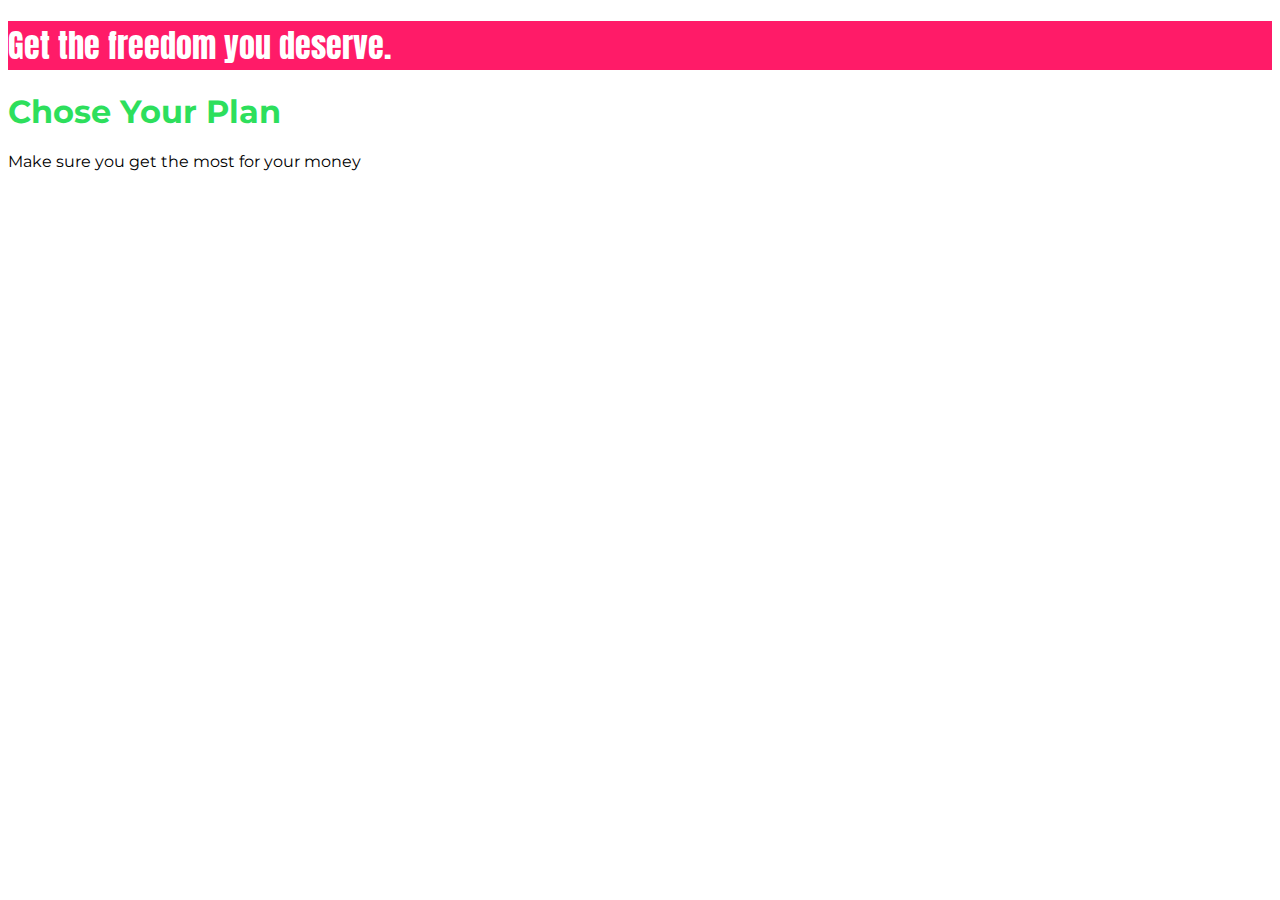
<file: 01.Diving-Into-the-Basic-of-CSS/index.html>
<!DOCTYPE html>
<html lang="en">

<head>
    <meta charset="UTF-8">
    <meta http-equiv="X-UA-Compatible" content="ie=edge">
    <title>uHost</title>
    <link rel="shortcut icon" href="favicon.png">
    <link rel="preconnect" href="https://fonts.googleapis.com">
    <link rel="preconnect" href="https://fonts.gstatic.com" crossorigin>
    <link
        href="https://fonts.googleapis.com/css2?family=Anton&family=Montserrat:ital,wght@0,100..900;1,100..900&display=swap"
        rel="stylesheet">
    <link rel="stylesheet" href="style.css">
</head>

<body>
    <main>
        <section id="product-overview">
            <h1>Get the freedom you deserve.</h1>
        </section>
        <section id="plans">
            <h1 class="section-title">Chose Your Plan</h1>
            <p>Make sure you get the most for your money</p>
        </section>
    </main>
</body>

</html>
</file>
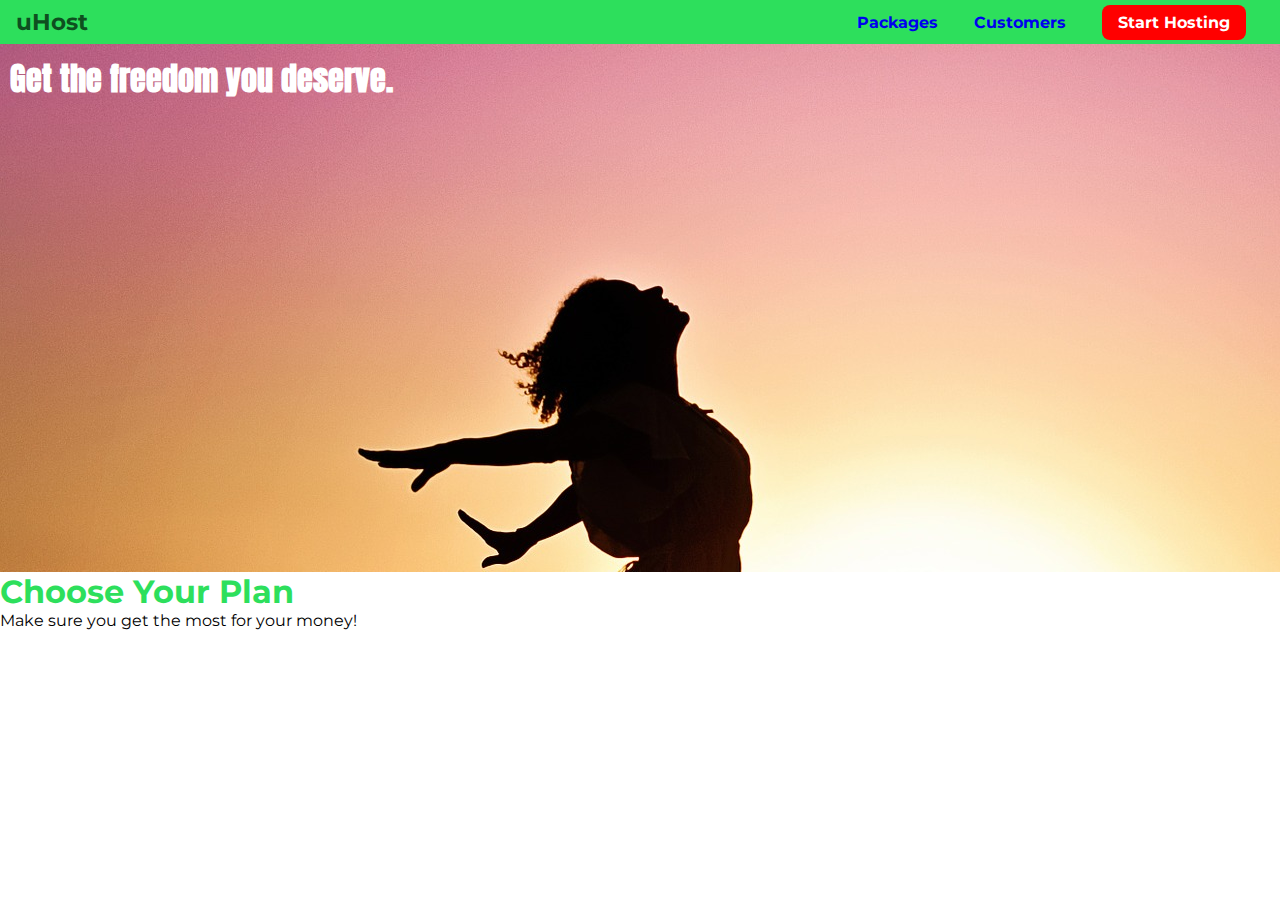
<file: 02.Diving-Deeper-Into-CSS/index.html>
<!DOCTYPE html>
<html lang="en">

<head>
    <meta charset="UTF-8">
    <meta http-equiv="X-UA-Compatible" content="ie=edge">
    <title>uHost</title>
    <link rel="shortcut icon" href="favicon.png">
    <link href="https://fonts.googleapis.com/css?family=Anton" rel="stylesheet">
    <link href="https://fonts.googleapis.com/css?family=Montserrat:400,700" rel="stylesheet">
    <link rel="stylesheet" href="main.css">
</head>

<body>
    <main>
        <header class="main-header">
            <div>
                <a class="main-header__brand" href="index.html">uHost</a>
            </div>
            <nav class="main-nav">
                <ul class="main-nav__items">
                    <li class="main-nav__item"><a href="#">Packages</a></li>
                    <li class="main-nav__item"><a href="#">Customers</a></li>
                    <li class="main-nav__item main-nav__item--cta"><a href="#">Start Hosting</a></li>
                </ul>
            </nav>
        </header>
        <section id="product-overview">
            <h1>Get the freedom you deserve.</h1>
        </section>
        <section id="plans">
            <h1 class="section-title">Choose Your Plan</h1>
            <p>Make sure you get the most for your money!</p>
        </section>
    </main>
</body>

</html>
</file>
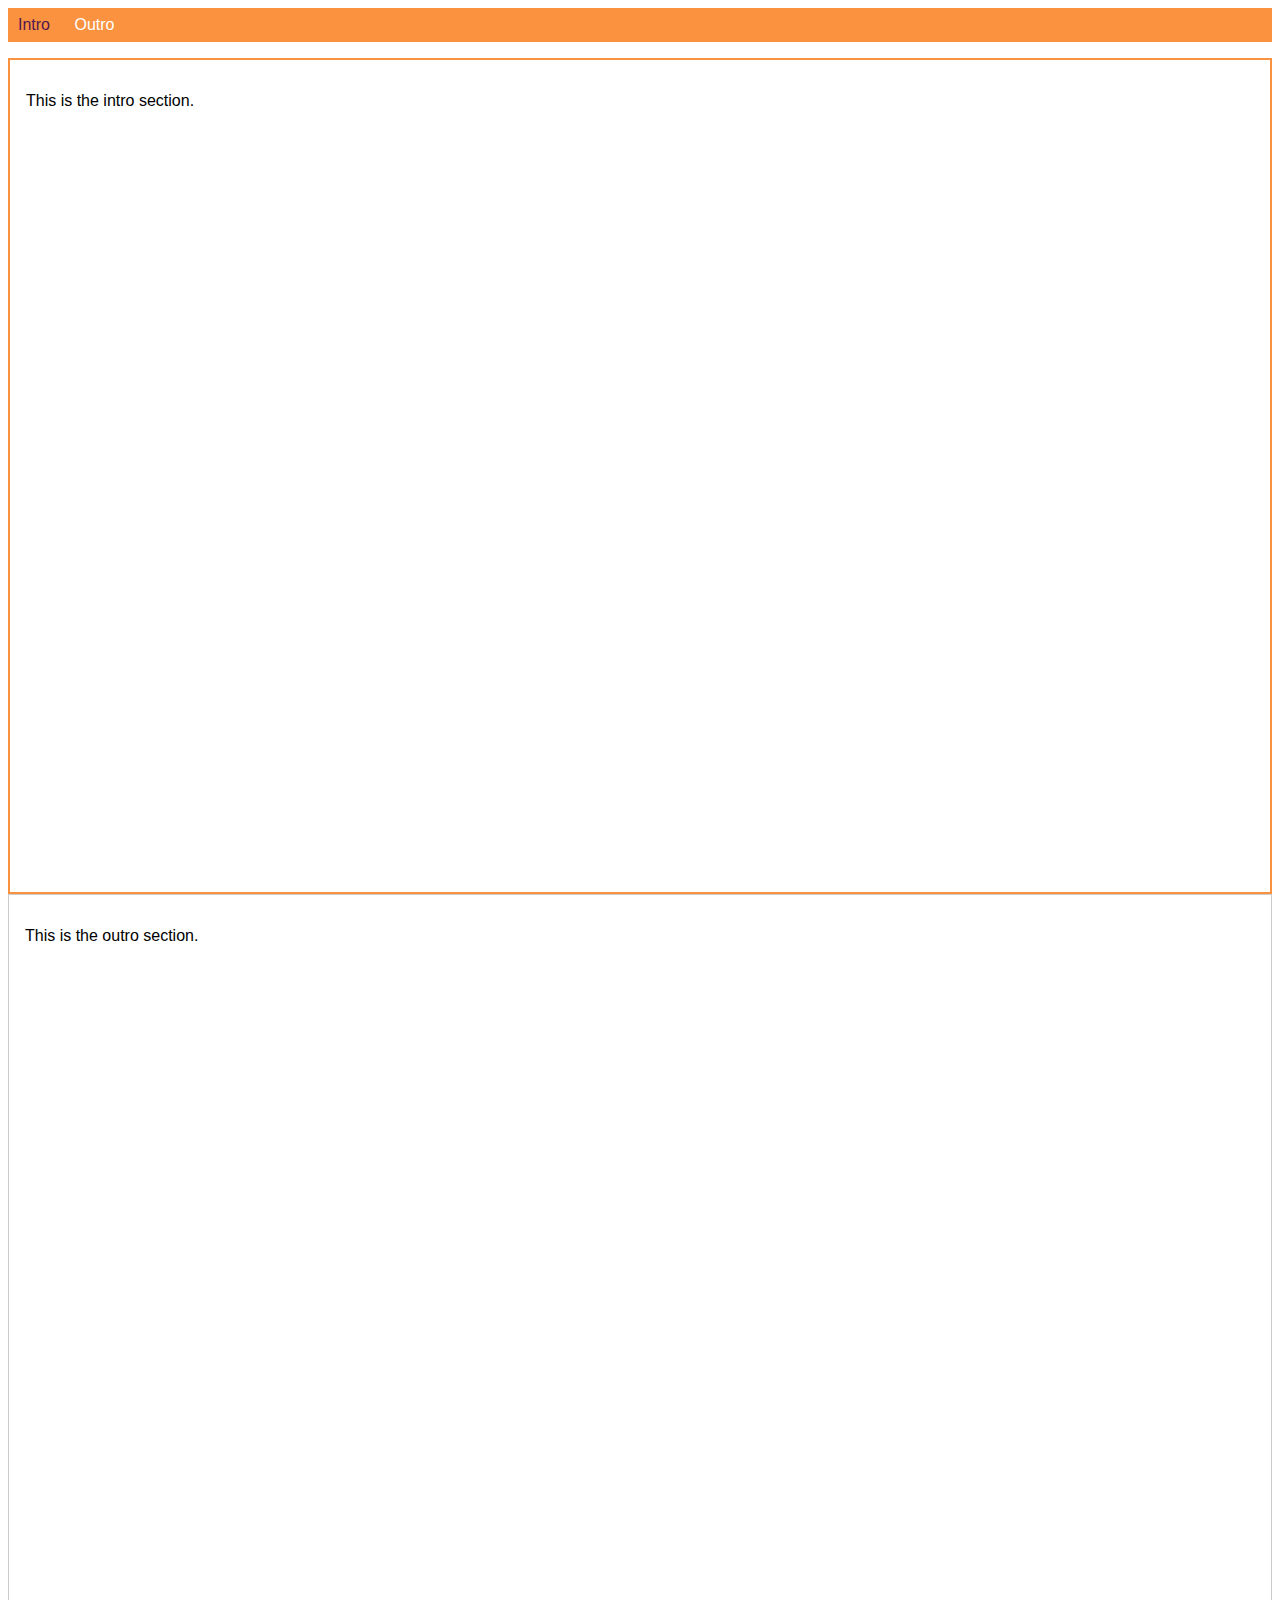
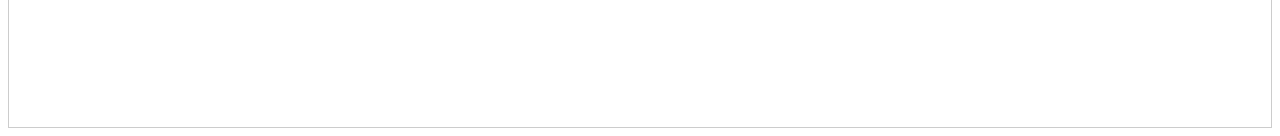
<file: 03.More-on-Selectors-&-CSS-Features/index.html>
<!DOCTYPE html>
<html lang="en">

<head>
    <meta charset="UTF-8">
    <meta name="viewport" content="width=device-width, initial-scale=1.0">
    <meta http-equiv="X-UA-Compatible" content="ie=edge">
    <title>CSS Course</title>
    <link rel="stylesheet" href="main.css">
</head>

<body>
    <nav>
        <a href="#intro" class="active">Intro</a>
        <a href="#outro">Outro</a>
    </nav>
    <section id="intro" class="main-section highlighted">
        <p>This is the intro section.</p>
    </section>
    <section id="outro" class="main-section">
        <p>This is the outro section.</p>
    </section>
</body>

</html>
</file>
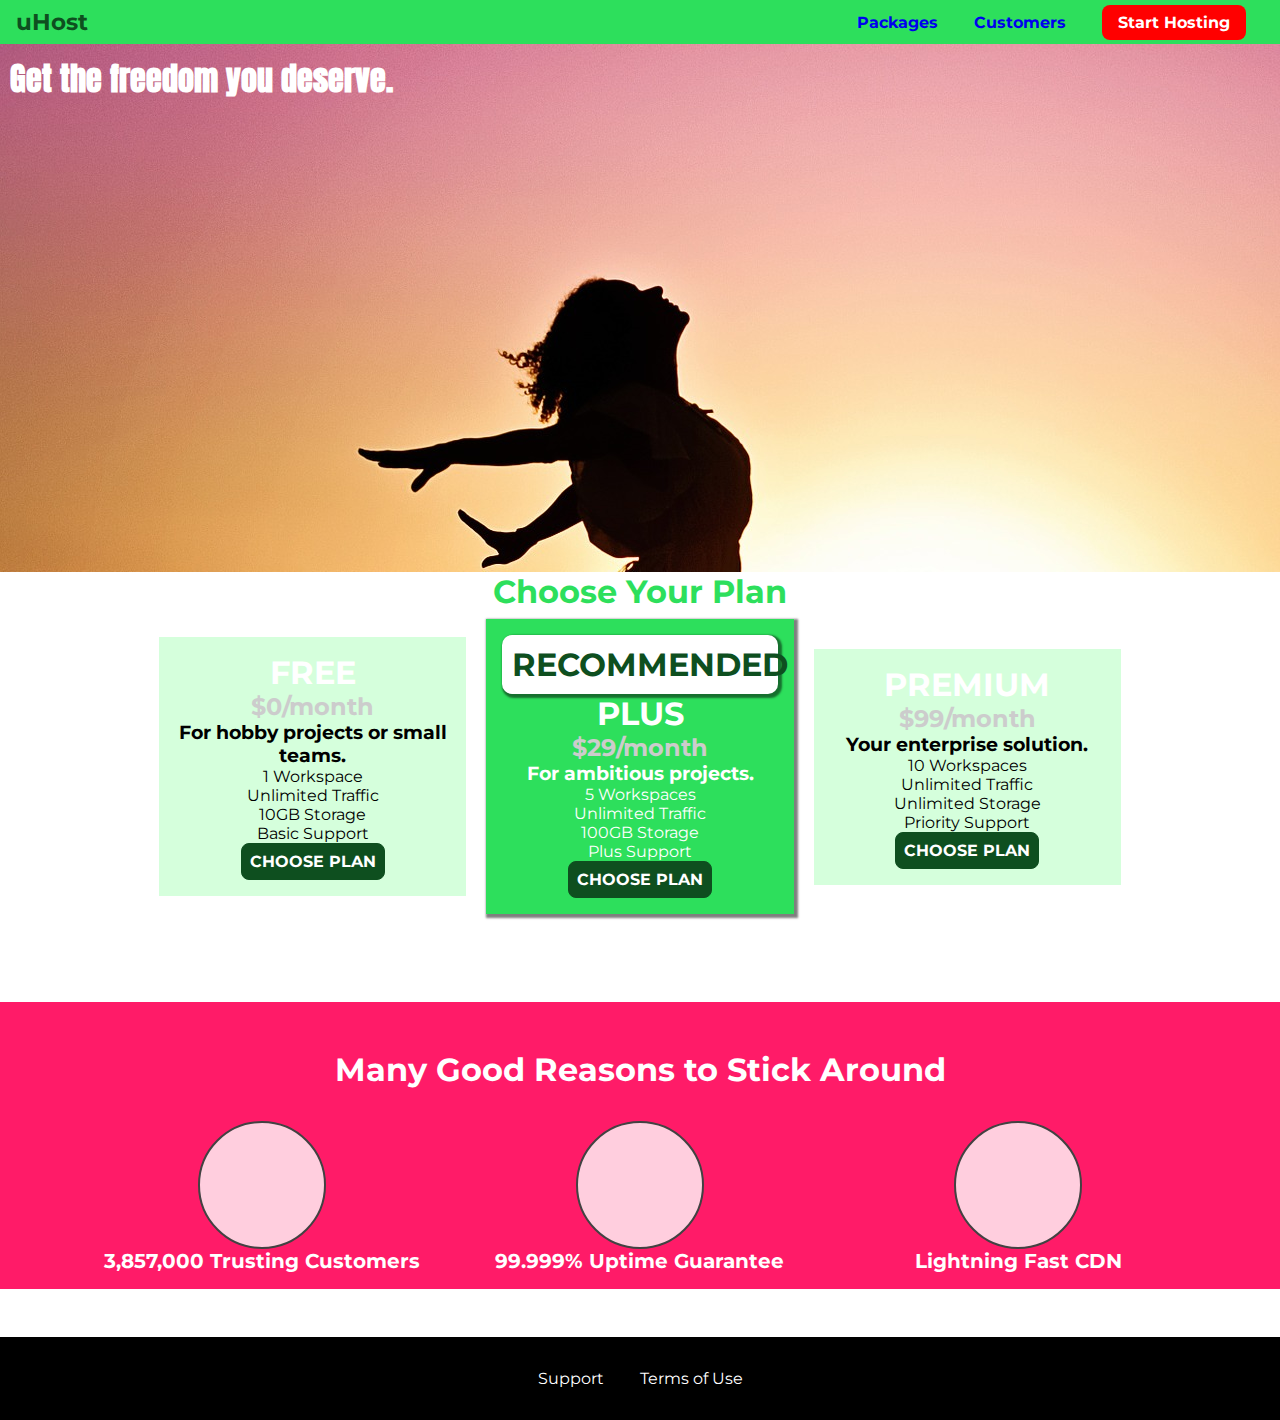
<file: 04.Practicing-the-Basics/index.html>
<!DOCTYPE html>
<html lang="en">

<head>
    <meta charset="UTF-8">
    <meta http-equiv="X-UA-Compatible" content="ie=edge">
    <title>uHost</title>
    <link rel="shortcut icon" href="favicon.png">
    <link href="https://fonts.googleapis.com/css?family=Anton" rel="stylesheet">
    <link href="https://fonts.googleapis.com/css?family=Montserrat:400,700" rel="stylesheet">
    <link rel="stylesheet" href="shared.css">
    <link rel="stylesheet" href="main.css">

</head>

<body>
    <main>
        <header class="main-header">
            <div>
                <a class="main-header__brand" href="index.html">uHost</a>
            </div>
            <nav class="main-nav">
                <ul class="main-nav__items">
                    <li class="main-nav__item"><a href="./packages/index.html">Packages</a></li>
                    <li class="main-nav__item"><a href="#">Customers</a></li>
                    <li class="main-nav__item main-nav__item--cta"><a href="#">Start Hosting</a></li>
                </ul>
            </nav>
        </header>
        <section id="product-overview">
            <h1>Get the freedom you deserve.</h1>
        </section>
        <section id="plans">
            <h1 class="section-title">Choose Your Plan</h1>
            <div class="plan__list">
                <article class="plan">
                    <h1 class="plan__title">FREE</h1>
                    <h2 class="plan__price">$0/month</h2>
                    <h3>For hobby projects or small teams.</h3>
                    <ul class="plan__features">
                        <li class="plan__feature">1 Workspace</li>
                        <li class="plan__feature">Unlimited Traffic</li>
                        <li class="plan__feature">10GB Storage</li>
                        <li class="plan__feature">Basic Support</li>
                    </ul>
                    <div>
                        <button class="plan__button">CHOOSE PLAN</button>
                    </div>
                </article>
                <article class="plan plan--highlighted">
                    <h1 class="plan__annotation">RECOMMENDED</h1>
                    <h1 class="plan__title">PLUS</h1>
                    <h2 class="plan__price">$29/month</h2>
                    <h3>For ambitious projects.</h3>
                    <ul class="plan__features">
                        <li class="plan__feature">5 Workspaces</li>
                        <li class="plan__feature">Unlimited Traffic</li>
                        <li class="plan__feature">100GB Storage</li>
                        <li class="plan__feature">Plus Support</li>
                    </ul>
                    <div>
                        <button class="plan__button">CHOOSE PLAN</button>
                    </div>
                </article>
                <article class="plan">
                    <h1 class="plan__title">PREMIUM</h1>
                    <h2 class="plan__price">$99/month</h2>
                    <h3>Your enterprise solution.</h3>
                    <ul class="plan__features">
                        <li class="plan__feature">10 Workspaces</li>
                        <li class="plan__feature">Unlimited Traffic</li>
                        <li class="plan__feature">Unlimited Storage</li>
                        <li class="plan__feature">Priority Support</li>
                    </ul>
                    <div>
                        <button class="plan__button">CHOOSE PLAN</button>
                    </div>
                </article>
            </div>
        </section>

        <section id="key-features">
            <h1 class="section-title">Many Good Reasons to Stick Around</h1>
            <ul class="key-feature__list">
                <li class="key-feature">
                    <div class="key-feature__image">

                    </div>
                    <p class="key-feature__description">3,857,000 Trusting Customers</p>
                </li>
                <li class="key-feature">
                    <div class="key-feature__image">

                    </div>
                    <p class="key-feature__description">99.999% Uptime Guarantee</p>
                </li>
                <li class="key-feature">
                    <div class="key-feature__image">

                    </div>
                    <p class="key-feature__description">Lightning Fast CDN</p>
                </li>
            </ul>
        </section>
    </main>
    <footer class="main-footer">
        <nav>
            <ul class="main-footer__links">
                <li class="main-footer__link">
                    <a href="#">Support</a>
                </li>
                <li class="main-footer__link">
                    <a href="#">Terms of Use</a>
                </li>
            </ul>
        </nav>
    </footer>
</body>

</html>
</file>
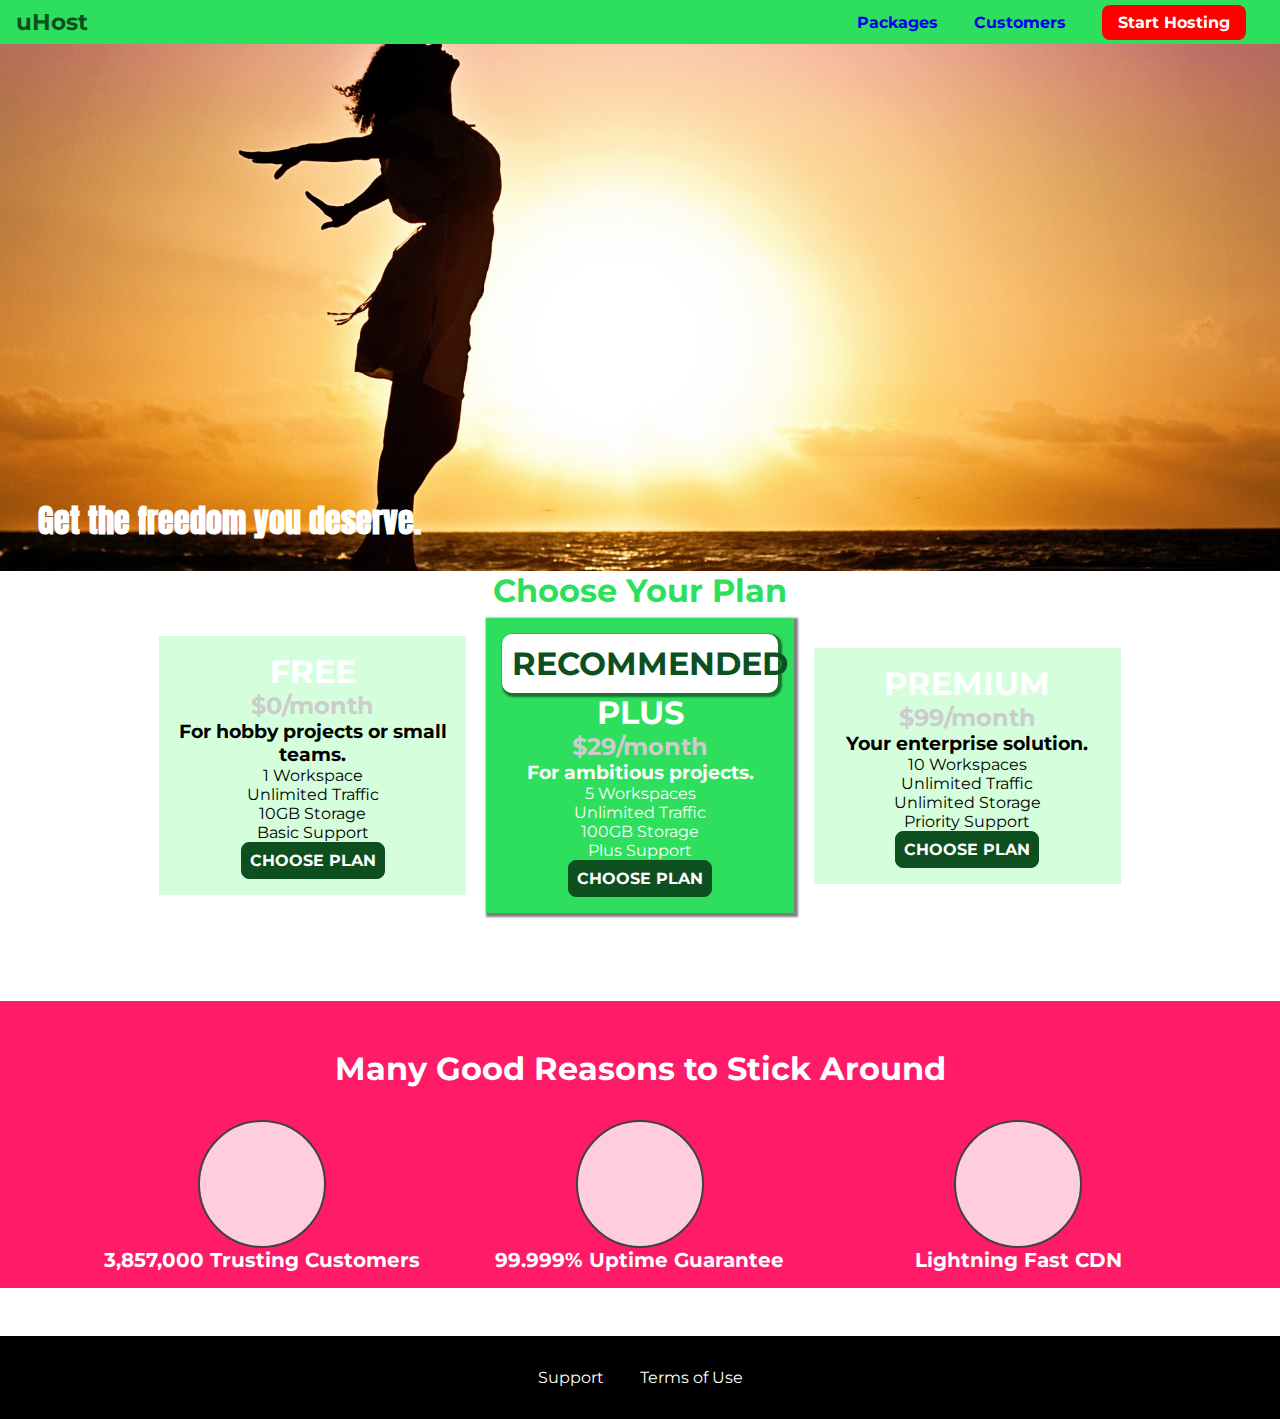
<file: 05.Positioning-Elements-with-CSS/index.html>
<!DOCTYPE html>
<html lang="en">

<head>
    <meta charset="UTF-8">
    <meta http-equiv="X-UA-Compatible" content="ie=edge">
    <title>uHost</title>
    <link rel="shortcut icon" href="favicon.png">
    <link href="https://fonts.googleapis.com/css?family=Anton" rel="stylesheet">
    <link href="https://fonts.googleapis.com/css?family=Montserrat:400,700" rel="stylesheet">
    <link rel="stylesheet" href="shared.css">
    <link rel="stylesheet" href="main.css">

</head>

<body>
    <header class="main-header">
        <div>
            <a class="main-header__brand" href="index.html">uHost</a>
        </div>
        <nav class="main-nav">
            <ul class="main-nav__items">
                <li class="main-nav__item"><a href="./packages/index.html">Packages</a></li>
                <li class="main-nav__item"><a href="#">Customers</a></li>
                <li class="main-nav__item main-nav__item--cta"><a href="#">Start Hosting</a></li>
            </ul>
        </nav>
    </header>
    <main>

        <section id="product-overview">
            <h1>Get the freedom you deserve.</h1>
        </section>
        <section id="plans">
            <h1 class="section-title">Choose Your Plan</h1>
            <div class="plan__list">
                <article class="plan">
                    <h1 class="plan__title">FREE</h1>
                    <h2 class="plan__price">$0/month</h2>
                    <h3>For hobby projects or small teams.</h3>
                    <ul class="plan__features">
                        <li class="plan__feature">1 Workspace</li>
                        <li class="plan__feature">Unlimited Traffic</li>
                        <li class="plan__feature">10GB Storage</li>
                        <li class="plan__feature">Basic Support</li>
                    </ul>
                    <div>
                        <button class="plan__button">CHOOSE PLAN</button>
                    </div>
                </article>
                <article class="plan plan--highlighted">
                    <h1 class="plan__annotation">RECOMMENDED</h1>
                    <h1 class="plan__title">PLUS</h1>
                    <h2 class="plan__price">$29/month</h2>
                    <h3>For ambitious projects.</h3>
                    <ul class="plan__features">
                        <li class="plan__feature">5 Workspaces</li>
                        <li class="plan__feature">Unlimited Traffic</li>
                        <li class="plan__feature">100GB Storage</li>
                        <li class="plan__feature">Plus Support</li>
                    </ul>
                    <div>
                        <button class="plan__button">CHOOSE PLAN</button>
                    </div>
                </article>
                <article class="plan">
                    <h1 class="plan__title">PREMIUM</h1>
                    <h2 class="plan__price">$99/month</h2>
                    <h3>Your enterprise solution.</h3>
                    <ul class="plan__features">
                        <li class="plan__feature">10 Workspaces</li>
                        <li class="plan__feature">Unlimited Traffic</li>
                        <li class="plan__feature">Unlimited Storage</li>
                        <li class="plan__feature">Priority Support</li>
                    </ul>
                    <div>
                        <button class="plan__button">CHOOSE PLAN</button>
                    </div>
                </article>
            </div>
        </section>

        <section id="key-features">
            <h1 class="section-title">Many Good Reasons to Stick Around</h1>
            <ul class="key-feature__list">
                <li class="key-feature">
                    <div class="key-feature__image">

                    </div>
                    <p class="key-feature__description">3,857,000 Trusting Customers</p>
                </li>
                <li class="key-feature">
                    <div class="key-feature__image">

                    </div>
                    <p class="key-feature__description">99.999% Uptime Guarantee</p>
                </li>
                <li class="key-feature">
                    <div class="key-feature__image">

                    </div>
                    <p class="key-feature__description">Lightning Fast CDN</p>
                </li>
            </ul>
        </section>
    </main>
    <footer class="main-footer">
        <nav>
            <ul class="main-footer__links">
                <li class="main-footer__link">
                    <a href="#">Support</a>
                </li>
                <li class="main-footer__link">
                    <a href="#">Terms of Use</a>
                </li>
            </ul>
        </nav>
    </footer>
</body>

</html>
</file>
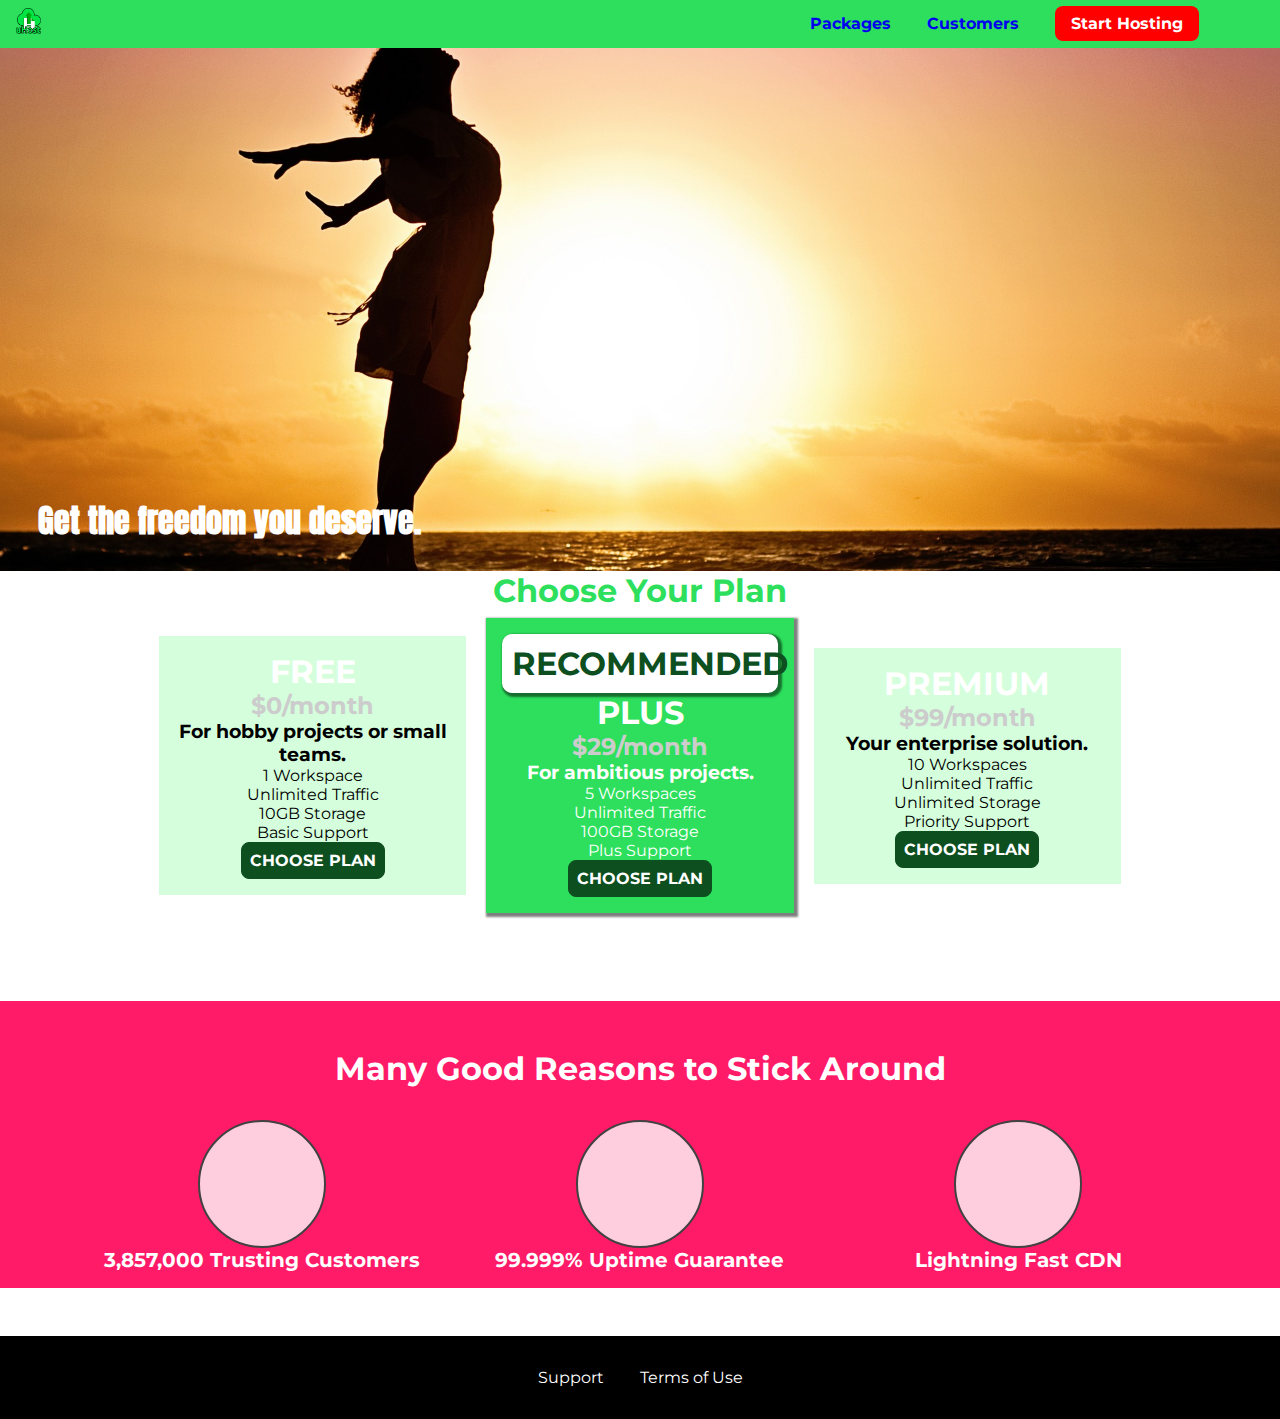
<file: 06.Understanding-Background-Images-&-Images/index.html>
<!DOCTYPE html>
<html lang="en">

<head>
    <meta charset="UTF-8">
    <meta http-equiv="X-UA-Compatible" content="ie=edge">
    <title>uHost</title>
    <link rel="shortcut icon" href="favicon.png">
    <link href="https://fonts.googleapis.com/css?family=Anton" rel="stylesheet">
    <link href="https://fonts.googleapis.com/css?family=Montserrat:400,700" rel="stylesheet">
    <link rel="stylesheet" href="shared.css">
    <link rel="stylesheet" href="main.css">

</head>

<body>
    <header class="main-header">
        <div>
            <a class="main-header__brand" href="index.html">
                <img src="./images/uhost-icon.png" alt="uHost Logo">
            </a>
        </div>
        <nav class="main-nav">
            <ul class="main-nav__items">
                <li class="main-nav__item"><a href="./packages/index.html">Packages</a></li>
                <li class="main-nav__item"><a href="#">Customers</a></li>
                <li class="main-nav__item main-nav__item--cta"><a href="#">Start Hosting</a></li>
            </ul>
        </nav>
    </header>


    <main>
        <section id="product-overview">
            <h1>Get the freedom you deserve.</h1>
        </section>
        <section id="plans">
            <h1 class="section-title">Choose Your Plan</h1>
            <div class="plan__list">
                <article class="plan">
                    <h1 class="plan__title">FREE</h1>
                    <h2 class="plan__price">$0/month</h2>
                    <h3>For hobby projects or small teams.</h3>
                    <ul class="plan__features">
                        <li class="plan__feature">1 Workspace</li>
                        <li class="plan__feature">Unlimited Traffic</li>
                        <li class="plan__feature">10GB Storage</li>
                        <li class="plan__feature">Basic Support</li>
                    </ul>
                    <div>
                        <button class="plan__button">CHOOSE PLAN</button>
                    </div>
                </article>
                <article class="plan plan--highlighted">
                    <h1 class="plan__annotation">RECOMMENDED</h1>
                    <h1 class="plan__title">PLUS</h1>
                    <h2 class="plan__price">$29/month</h2>
                    <h3>For ambitious projects.</h3>
                    <ul class="plan__features">
                        <li class="plan__feature">5 Workspaces</li>
                        <li class="plan__feature">Unlimited Traffic</li>
                        <li class="plan__feature">100GB Storage</li>
                        <li class="plan__feature">Plus Support</li>
                    </ul>
                    <div>
                        <button class="plan__button">CHOOSE PLAN</button>
                    </div>
                </article>
                <article class="plan">
                    <h1 class="plan__title">PREMIUM</h1>
                    <h2 class="plan__price">$99/month</h2>
                    <h3>Your enterprise solution.</h3>
                    <ul class="plan__features">
                        <li class="plan__feature">10 Workspaces</li>
                        <li class="plan__feature">Unlimited Traffic</li>
                        <li class="plan__feature">Unlimited Storage</li>
                        <li class="plan__feature">Priority Support</li>
                    </ul>
                    <div>
                        <button class="plan__button">CHOOSE PLAN</button>
                    </div>
                </article>
            </div>
        </section>

        <section id="key-features">
            <h1 class="section-title">Many Good Reasons to Stick Around</h1>
            <ul class="key-feature__list">
                <li class="key-feature">
                    <div class="key-feature__image">

                    </div>
                    <p class="key-feature__description">3,857,000 Trusting Customers</p>
                </li>
                <li class="key-feature">
                    <div class="key-feature__image">

                    </div>
                    <p class="key-feature__description">99.999% Uptime Guarantee</p>
                </li>
                <li class="key-feature">
                    <div class="key-feature__image">

                    </div>
                    <p class="key-feature__description">Lightning Fast CDN</p>
                </li>
            </ul>
        </section>
    </main>


    <footer class="main-footer">
        <nav>
            <ul class="main-footer__links">
                <li class="main-footer__link">
                    <a href="#">Support</a>
                </li>
                <li class="main-footer__link">
                    <a href="#">Terms of Use</a>
                </li>
            </ul>
        </nav>
    </footer>
</body>

</html>
</file>
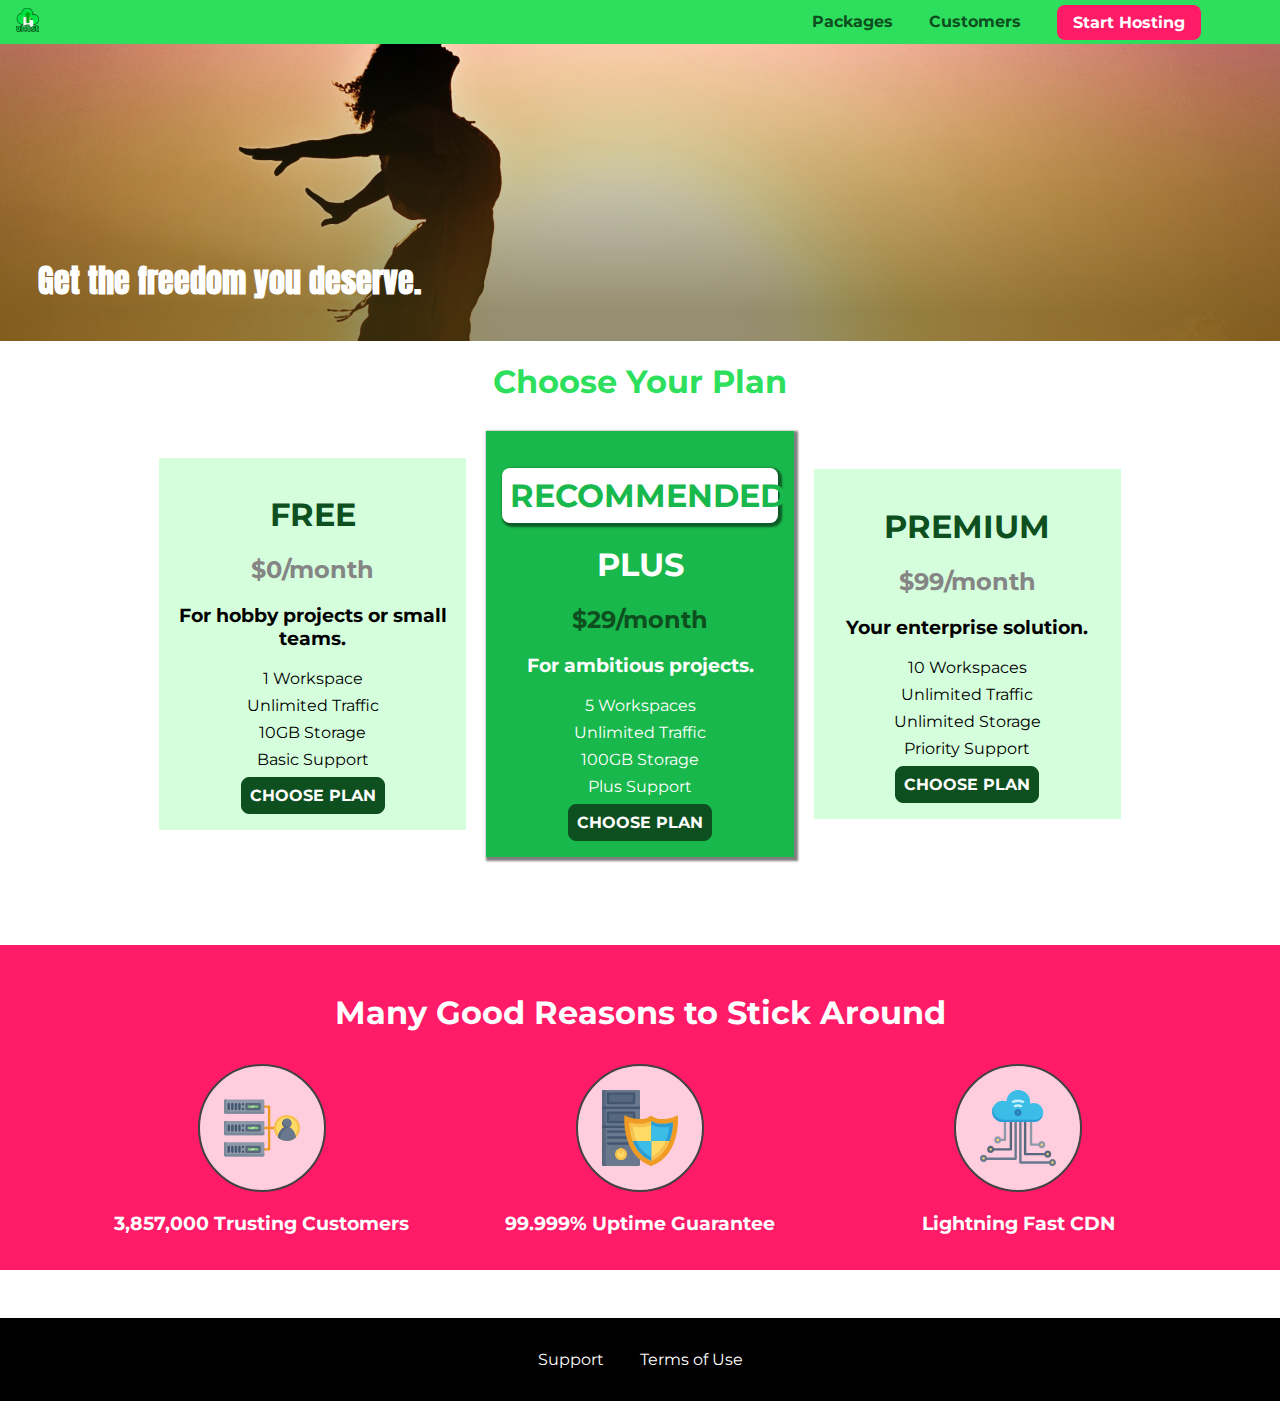
<file: 07.Size-and-Units/index.html>
<!DOCTYPE html>
<html lang="en">

<head>
    <meta charset="UTF-8">
    <meta http-equiv="X-UA-Compatible" content="ie=edge">
    <title>uHost</title>
    <link rel="shortcut icon" href="favicon.png">
    <link href="https://fonts.googleapis.com/css?family=Anton" rel="stylesheet">
    <link href="https://fonts.googleapis.com/css?family=Montserrat:400,700" rel="stylesheet">
    <link rel="stylesheet" href="shared.css">
    <link rel="stylesheet" href="main.css">
</head>

<body>
    <div class="backdrop"></div>
    <header class="main-header">
        <div>
            <a href="index.html" class="main-header__brand">
                <img src="images/uhost-icon.png" alt="uHost - Your favorite hosting company">
            </a>
        </div>
        <nav class="main-nav">
            <ul class="main-nav__items">
                <li class="main-nav__item">
                    <a href="packages/index.html">Packages</a>
                </li>
                <li class="main-nav__item">
                    <a href="customers/index.html">Customers</a>
                </li>
                <li class="main-nav__item main-nav__item--cta">
                    <a href="start-hosting/index.html">Start Hosting</a>
                </li>
            </ul>
        </nav>
    </header>
    <main>
        <section id="product-overview">
            <h1>Get the freedom you deserve.</h1>
        </section>
        <section id="plans">
            <h1 class="section-title">Choose Your Plan</h1>
            <div class="plan__list">
                <article class="plan">
                    <h1 class="plan__title">FREE</h1>
                    <h2 class="plan__price">$0/month</h2>
                    <h3>For hobby projects or small teams.</h3>
                    <ul class="plan__features">
                        <li class="plan__feature">1 Workspace</li>
                        <li class="plan__feature">Unlimited Traffic</li>
                        <li class="plan__feature">10GB Storage</li>
                        <li class="plan__feature">Basic Support</li>
                    </ul>
                    <div>
                        <button class="button">CHOOSE PLAN</button>
                    </div>
                </article>
                <article class="plan plan--highlighted">
                    <h1 class="plan__annotation">RECOMMENDED</h1>
                    <h1 class="plan__title">PLUS</h1>
                    <h2 class="plan__price">$29/month</h2>
                    <h3>For ambitious projects.</h3>
                    <ul class="plan__features">
                        <li class="plan__feature">5 Workspaces</li>
                        <li class="plan__feature">Unlimited Traffic</li>
                        <li class="plan__feature">100GB Storage</li>
                        <li class="plan__feature">Plus Support</li>
                    </ul>
                    <div>
                        <button class="button">CHOOSE PLAN</button>
                    </div>
                </article>
                <article class="plan">
                    <h1 class="plan__title">PREMIUM</h1>
                    <h2 class="plan__price">$99/month</h2>
                    <h3>Your enterprise solution.</h3>
                    <ul class="plan__features">
                        <li class="plan__feature">10 Workspaces</li>
                        <li class="plan__feature">Unlimited Traffic</li>
                        <li class="plan__feature">Unlimited Storage</li>
                        <li class="plan__feature">Priority Support</li>
                    </ul>
                    <div>
                        <button class="button">CHOOSE PLAN</button>
                    </div>
                </article>
            </div>
        </section>
        <section id="key-features">
            <h1 class="section-title">Many Good Reasons to Stick Around</h1>
            <ul class="key-feature__list">
                <li class="key-feature">
                    <div class="key-feature__image">
                        <svg viewBox="0 0 512 512">
                            <path style="fill:#F09B24;" d="M344,248h-32V112c0-4.418-3.582-8-8-8h-40c-4.418,0-8,3.582-8,8s3.582,8,8,8h32v128h-32  c-4.418,0-8,3.582-8,8s3.582,8,8,8h32v128h-32c-4.418,0-8,3.582-8,8s3.582,8,8,8h40c4.418,0,8-3.582,8-8V264h32c4.418,0,8-3.582,8-8  S348.418,248,344,248z"
                            />
                            <path style="fill:#8E9AA9;" d="M264,64H8c-4.418,0-8,3.582-8,8v80c0,4.418,3.582,8,8,8h256c4.418,0,8-3.582,8-8V72  C272,67.582,268.418,64,264,64z"
                            />
                            <path style="fill:#7C899B;" d="M24,144c-4.418,0-8-3.582-8-8V64H8c-4.418,0-8,3.582-8,8v80c0,4.418,3.582,8,8,8h256  c4.418,0,8-3.582,8-8v-8H24z"
                            />
                            <rect x="152" y="96" style="fill:#B8E3A8;" width="88" height="32" />
                            <g>
                                <polygon style="fill:#7EC97D;" points="152,96 152,128 166,128 198,96  " />
                                <polygon style="fill:#7EC97D;" points="220,96 188,128 240,128 240,96  " />
                            </g>
                            <path style="fill:#56677E;" d="M240,136h-88c-4.418,0-8-3.582-8-8V96c0-4.418,3.582-8,8-8h88c4.418,0,8,3.582,8,8v32  C248,132.418,244.418,136,240,136z M160,120h72v-16h-72V120z"
                            />
                            <g>
                                <path style="fill:#435670;" d="M32,136c-4.418,0-8-3.582-8-8V96c0-4.418,3.582-8,8-8s8,3.582,8,8v32C40,132.418,36.418,136,32,136z   "
                                />
                                <path style="fill:#435670;" d="M56,136c-4.418,0-8-3.582-8-8V96c0-4.418,3.582-8,8-8s8,3.582,8,8v32C64,132.418,60.418,136,56,136z   "
                                />
                                <path style="fill:#435670;" d="M80,136c-4.418,0-8-3.582-8-8V96c0-4.418,3.582-8,8-8s8,3.582,8,8v32C88,132.418,84.418,136,80,136z   "
                                />
                                <path style="fill:#435670;" d="M104,136c-4.418,0-8-3.582-8-8V96c0-4.418,3.582-8,8-8s8,3.582,8,8v32   C112,132.418,108.418,136,104,136z"
                                />
                                <path style="fill:#435670;" d="M128,105c-4.418,0-8-3.582-8-8v-1c0-4.418,3.582-8,8-8s8,3.582,8,8v1   C136,101.418,132.418,105,128,105z"
                                />
                                <path style="fill:#435670;" d="M128,136c-4.418,0-8-3.582-8-8v-1c0-4.418,3.582-8,8-8s8,3.582,8,8v1   C136,132.418,132.418,136,128,136z"
                                />
                            </g>
                            <path style="fill:#8E9AA9;" d="M264,208H8c-4.418,0-8,3.582-8,8v80c0,4.418,3.582,8,8,8h256c4.418,0,8-3.582,8-8v-80  C272,211.582,268.418,208,264,208z"
                            />
                            <path style="fill:#7C899B;" d="M24,288c-4.418,0-8-3.582-8-8v-72H8c-4.418,0-8,3.582-8,8v80c0,4.418,3.582,8,8,8h256  c4.418,0,8-3.582,8-8v-8H24z"
                            />
                            <rect x="152" y="240" style="fill:#B8E3A8;" width="88" height="32" />
                            <g>
                                <polygon style="fill:#7EC97D;" points="152,240 152,272 166,272 198,240  " />
                                <polygon style="fill:#7EC97D;" points="220,240 188,272 240,272 240,240  " />
                            </g>
                            <path style="fill:#56677E;" d="M240,280h-88c-4.418,0-8-3.582-8-8v-32c0-4.418,3.582-8,8-8h88c4.418,0,8,3.582,8,8v32  C248,276.418,244.418,280,240,280z M160,264h72v-16h-72V264z"
                            />
                            <g>
                                <path style="fill:#435670;" d="M32,280c-4.418,0-8-3.582-8-8v-32c0-4.418,3.582-8,8-8s8,3.582,8,8v32C40,276.418,36.418,280,32,280   z"
                                />
                                <path style="fill:#435670;" d="M56,280c-4.418,0-8-3.582-8-8v-32c0-4.418,3.582-8,8-8s8,3.582,8,8v32C64,276.418,60.418,280,56,280   z"
                                />
                                <path style="fill:#435670;" d="M80,280c-4.418,0-8-3.582-8-8v-32c0-4.418,3.582-8,8-8s8,3.582,8,8v32C88,276.418,84.418,280,80,280   z"
                                />
                                <path style="fill:#435670;" d="M104,280c-4.418,0-8-3.582-8-8v-32c0-4.418,3.582-8,8-8s8,3.582,8,8v32   C112,276.418,108.418,280,104,280z"
                                />
                                <path style="fill:#435670;" d="M128,249c-4.418,0-8-3.582-8-8v-1c0-4.418,3.582-8,8-8s8,3.582,8,8v1   C136,245.418,132.418,249,128,249z"
                                />
                                <path style="fill:#435670;" d="M128,280c-4.418,0-8-3.582-8-8v-1c0-4.418,3.582-8,8-8s8,3.582,8,8v1   C136,276.418,132.418,280,128,280z"
                                />
                            </g>
                            <path style="fill:#8E9AA9;" d="M264,352H8c-4.418,0-8,3.582-8,8v80c0,4.418,3.582,8,8,8h256c4.418,0,8-3.582,8-8v-80  C272,355.582,268.418,352,264,352z"
                            />
                            <path style="fill:#7C899B;" d="M24,432c-4.418,0-8-3.582-8-8v-72H8c-4.418,0-8,3.582-8,8v80c0,4.418,3.582,8,8,8h256  c4.418,0,8-3.582,8-8v-8H24z"
                            />
                            <rect x="152" y="384" style="fill:#B8E3A8;" width="88" height="32" />
                            <g>
                                <polygon style="fill:#7EC97D;" points="152,384 152,416 166,416 198,384  " />
                                <polygon style="fill:#7EC97D;" points="220,384 188,416 240,416 240,384  " />
                            </g>
                            <path style="fill:#56677E;" d="M240,424h-88c-4.418,0-8-3.582-8-8v-32c0-4.418,3.582-8,8-8h88c4.418,0,8,3.582,8,8v32  C248,420.418,244.418,424,240,424z M160,408h72v-16h-72V408z"
                            />
                            <g>
                                <path style="fill:#435670;" d="M32,424c-4.418,0-8-3.582-8-8v-32c0-4.418,3.582-8,8-8s8,3.582,8,8v32C40,420.418,36.418,424,32,424   z"
                                />
                                <path style="fill:#435670;" d="M56,424c-4.418,0-8-3.582-8-8v-32c0-4.418,3.582-8,8-8s8,3.582,8,8v32C64,420.418,60.418,424,56,424   z"
                                />
                                <path style="fill:#435670;" d="M80,424c-4.418,0-8-3.582-8-8v-32c0-4.418,3.582-8,8-8s8,3.582,8,8v32C88,420.418,84.418,424,80,424   z"
                                />
                                <path style="fill:#435670;" d="M104,424c-4.418,0-8-3.582-8-8v-32c0-4.418,3.582-8,8-8s8,3.582,8,8v32   C112,420.418,108.418,424,104,424z"
                                />
                                <path style="fill:#435670;" d="M128,393c-4.418,0-8-3.582-8-8v-1c0-4.418,3.582-8,8-8s8,3.582,8,8v1   C136,389.418,132.418,393,128,393z"
                                />
                                <path style="fill:#435670;" d="M128,424c-4.418,0-8-3.582-8-8v-1c0-4.418,3.582-8,8-8s8,3.582,8,8v1   C136,420.418,132.418,424,128,424z"
                                />
                            </g>
                            <path style="fill:#F7C14D;" d="M424,168c-48.523,0-88,39.477-88,88s39.477,88,88,88s88-39.477,88-88S472.523,168,424,168z" />
                            <path style="fill:#FFDB66;" d="M424,184c-39.701,0-72,32.299-72,72s32.299,72,72,72s72-32.299,72-72S463.701,184,424,184z" />
                            <path style="fill:#69788D;" d="M484.893,314.16C476.393,274.588,451.922,248,424,248s-52.393,26.588-60.893,66.16  c-0.605,2.82,0.354,5.749,2.511,7.664C381.731,336.124,402.465,344,424,344s42.269-7.876,58.381-22.176  C484.539,319.909,485.498,316.98,484.893,314.16z"
                            />
                            <path style="fill:#56677E;" d="M434.053,249.171C430.768,248.403,427.411,248,424,248c-27.922,0-52.393,26.588-60.893,66.16  c-0.605,2.82,0.354,5.749,2.511,7.664c3.383,3.002,6.979,5.703,10.734,8.125C384.904,286.243,407.373,255.378,434.053,249.171z"
                            />
                            <path style="fill:#69788D;" d="M424,192c-17.645,0-32,14.355-32,32s14.355,32,32,32s32-14.355,32-32S441.645,192,424,192z" />
                            <path style="fill:#56677E;" d="M432,248c-17.645,0-32-14.355-32-32c0-6.783,2.128-13.076,5.742-18.258  C397.444,203.53,392,213.138,392,224c0,17.645,14.355,32,32,32c10.862,0,20.471-5.444,26.258-13.742  C445.076,245.872,438.783,248,432,248z"
                            />

                        </svg>
                    </div>
                    <p class="key-feature__description">3,857,000 Trusting Customers</p>
                </li>
                <li class="key-feature">
                    <div class="key-feature__image">
                        <svg viewBox="0 0 512 512">
                            <path style="fill:#69788D;" d="M248,0H8C3.582,0,0,3.582,0,8v496c0,4.418,3.582,8,8,8h240c4.418,0,8-3.582,8-8V8  C256,3.582,252.418,0,248,0z"
                            />
                            <path style="fill:#56677E;" d="M24,504V8c0-4.418,3.582-8,8-8H8C3.582,0,0,3.582,0,8v496c0,4.418,3.582,8,8,8h24  C27.582,512,24,508.418,24,504z"
                            />
                            <g>
                                <rect x="0" y="112" style="fill:#435670;" width="256" height="16" />
                                <rect x="0" y="240" style="fill:#435670;" width="256" height="16" />
                            </g>
                            <path style="fill:#F7C14D;" d="M128,392c-22.056,0-40,17.944-40,40s17.944,40,40,40s40-17.944,40-40S150.056,392,128,392z" />
                            <path style="fill:#FFDB66;" d="M128,408c-13.233,0-24,10.767-24,24s10.767,24,24,24s24-10.767,24-24S141.233,408,128,408z" />
                            <path style="fill:#F7C14D;" d="M128,392c-2.739,0-5.414,0.278-8,0.805V424c0,4.418,3.582,8,8,8c4.418,0,8-3.582,8-8v-31.195  C133.414,392.278,130.739,392,128,392z"
                            />
                            <g>
                                <path style="fill:#435670;" d="M216,288H40c-4.418,0-8-3.582-8-8s3.582-8,8-8h176c4.418,0,8,3.582,8,8S220.418,288,216,288z"
                                />
                                <path style="fill:#435670;" d="M216,328H40c-4.418,0-8-3.582-8-8s3.582-8,8-8h176c4.418,0,8,3.582,8,8S220.418,328,216,328z"
                                />
                                <path style="fill:#435670;" d="M216,368H40c-4.418,0-8-3.582-8-8s3.582-8,8-8h176c4.418,0,8,3.582,8,8S220.418,368,216,368z"
                                />
                                <path style="fill:#435670;" d="M216,16H40c-4.418,0-8,3.582-8,8v64c0,4.418,3.582,8,8,8h176c4.418,0,8-3.582,8-8V24   C224,19.582,220.418,16,216,16z"
                                />
                            </g>
                            <rect x="48" y="32" style="fill:#56677E;" width="160" height="48" />
                            <path style="fill:#435670;" d="M216,144H40c-4.418,0-8,3.582-8,8v64c0,4.418,3.582,8,8,8h176c4.418,0,8-3.582,8-8v-64  C224,147.582,220.418,144,216,144z"
                            />
                            <rect x="48" y="160" style="fill:#56677E;" width="160" height="48" />
                            <path style="fill:#F09B24;" d="M511.747,180.237c-0.194-6.537-8.107-10.107-13.135-5.894c-5.6,4.693-42.904,21.282-98.514,21.282  c-33.45,0-64.625-20.999-64.929-21.206c-2.9-1.991-6.764-1.85-9.512,0.346c-2.677,2.135-27.201,20.86-63.793,20.86  c-55.607,0-92.914-16.589-98.515-21.282c-5.028-4.211-12.941-0.645-13.135,5.894c-1.634,54.834,4.655,105.941,18.693,151.903  c12.096,39.604,29.759,74.047,52.497,102.373c27.538,34.304,62.743,59.882,104.66,76.045c3.069,1.918,6.757,1.921,9.83,0  c41.917-16.163,77.122-41.741,104.66-76.045c22.738-28.326,40.401-62.77,52.497-102.373  C507.092,286.179,513.381,235.071,511.747,180.237z"
                            />
                            <path style="fill:#F7C14D;" d="M476.21,221.226c-1.953-1.631-4.568-2.235-7.036-1.628c-21.686,5.327-44.926,8.028-69.075,8.028  c-25.926,0-49.633-8.975-64.955-16.504c-2.307-1.134-5.016-1.091-7.284,0.116c-14.059,7.477-36.919,16.388-65.994,16.388  c-24.153,0-47.394-2.701-69.075-8.028c-5.155-1.268-10.221,2.966-9.894,8.261c2.077,33.693,7.668,65.635,16.616,94.935  c22.774,74.565,66.139,126.334,128.888,153.868c2.032,0.891,4.397,0.891,6.43,0c61.777-27.107,104.716-78.876,127.62-153.868  c8.948-29.3,14.539-61.241,16.616-94.935C479.224,225.319,478.163,222.856,476.21,221.226z"
                            />
                            <path style="fill:#FFDB66;" d="M331.609,451.727c-52.604-25.289-89.304-70.987-109.144-135.944  c-6.532-21.39-11.162-44.336-13.82-68.447c17.133,2.852,34.952,4.291,53.22,4.291c29.394,0,53.376-7.793,69.978-15.561  c17.44,7.736,41.656,15.561,68.256,15.561c18.267,0,36.085-1.439,53.219-4.291c-2.659,24.112-7.288,47.06-13.82,68.448  C419.545,381.108,383.27,426.805,331.609,451.727z"
                            />
                            <g>
                                <path style="fill:#2C9DD4;" d="M479.066,227.858c0.157-2.539-0.903-5.002-2.856-6.633s-4.568-2.235-7.036-1.628   c-21.686,5.327-44.926,8.028-69.075,8.028c-25.926,0-49.633-8.975-64.955-16.504c-1.057-0.52-2.2-0.78-3.345-0.806l-0.072,133.351   h123.601c2.556-6.746,4.933-13.702,7.123-20.874C471.398,293.493,476.989,261.552,479.066,227.858z"
                                />
                                <path style="fill:#2C9DD4;" d="M206.658,343.667c24.153,63.42,65.028,108.108,121.743,132.995c1.031,0.452,2.147,0.673,3.263,0.666   l0.063-133.661H206.658z"
                                />
                            </g>
                            <g>
                                <path style="fill:#3CBDE8;" d="M439.497,315.783c6.532-21.389,11.161-44.336,13.82-68.448c-17.134,2.852-34.952,4.291-53.219,4.291   c-26.6,0-50.815-7.824-68.256-15.561l-0.116,107.601h97.758C433.179,334.807,436.524,325.518,439.497,315.783z"
                                />
                                <path style="fill:#3CBDE8;" d="M232.523,343.667c21.144,50.298,54.363,86.56,99.087,108.06l0.117-108.06H232.523z" />
                            </g>
                        </svg>
                    </div>
                    <p class="key-feature__description">99.999% Uptime Guarantee</p>
                </li>
                <li class="key-feature">
                    <div class="key-feature__image">
                        <svg viewBox="0 0 512 512">
                            <path style="fill:#8E9AA9;" d="M168,200c-4.418,0-8,3.582-8,8v120h-17.376c-3.302-9.311-12.194-16-22.624-16  c-13.234,0-24,10.767-24,24s10.766,24,24,24c10.429,0,19.321-6.689,22.624-16H168c4.418,0,8-3.582,8-8V208  C176,203.582,172.418,200,168,200z"
                            />
                            <path style="fill:#FFDB66;" d="M120,328c-4.411,0-8,3.589-8,8s3.589,8,8,8s8-3.589,8-8S124.411,328,120,328z" />
                            <path style="fill:#56677E;" d="M208,200c-4.418,0-8,3.582-8,8v184H94.624C91.322,382.689,82.43,376,72,376  c-13.234,0-24,10.767-24,24s10.766,24,24,24c10.429,0,19.321-6.689,22.624-16H208c4.418,0,8-3.582,8-8V208  C216,203.582,212.418,200,208,200z"
                            />
                            <path style="fill:#FFDB66;" d="M72,392c-4.411,0-8,3.589-8,8s3.589,8,8,8s8-3.589,8-8S76.411,392,72,392z" />
                            <path style="fill:#69788D;" d="M240,208c-4.418,0-8,3.582-8,8v239H47.24c-2.671-10.34-12.078-18-23.24-18c-13.234,0-24,10.767-24,24  s10.766,24,24,24c9.666,0,18.009-5.747,21.809-14H240c4.418,0,8-3.582,8-8V216C248,211.582,244.418,208,240,208z"
                            />
                            <path style="fill:#FFDB66;" d="M24,453c-4.411,0-8,3.589-8,8s3.589,8,8,8s8-3.589,8-8S28.411,453,24,453z" />
                            <path style="fill:#69788D;" d="M488,464c-10.429,0-19.321,6.689-22.624,16H280V208c0-4.418-3.582-8-8-8s-8,3.582-8,8v280  c0,4.418,3.582,8,8,8h193.376c3.302,9.311,12.194,16,22.624,16c13.234,0,24-10.767,24-24S501.234,464,488,464z"
                            />
                            <path style="fill:#FFDB66;" d="M488,480c-4.411,0-8,3.589-8,8s3.589,8,8,8s8-3.589,8-8S492.411,480,488,480z" />
                            <path style="fill:#56677E;" d="M456,408c-10.429,0-19.321,6.689-22.624,16H312V208c0-4.418-3.582-8-8-8s-8,3.582-8,8v224  c0,4.418,3.582,8,8,8h129.376c3.302,9.311,12.194,16,22.624,16c13.234,0,24-10.767,24-24S469.234,408,456,408z"
                            />
                            <path style="fill:#FFDB66;" d="M456,424c-4.411,0-8,3.589-8,8s3.589,8,8,8s8-3.589,8-8S460.411,424,456,424z" />
                            <path style="fill:#8E9AA9;" d="M416,344c-10.429,0-19.321,6.689-22.624,16H352V208c0-4.418-3.582-8-8-8s-8,3.582-8,8v160  c0,4.418,3.582,8,8,8h49.376c3.302,9.311,12.194,16,22.624,16c13.234,0,24-10.767,24-24S429.234,344,416,344z"
                            />
                            <path style="fill:#FFDB66;" d="M416,360c-4.411,0-8,3.589-8,8s3.589,8,8,8s8-3.589,8-8S420.411,360,416,360z" />
                            <path style="fill:#3CBDE8;" d="M362,88c-8.741,0-17.231,1.751-25.06,5.085C337.646,88.797,338,84.43,338,80  c0-44.112-35.888-80-80-80c-42.823,0-77.895,33.816-79.909,76.149C170.393,73.415,162.244,72,154,72c-39.701,0-72,32.299-72,72  s32.299,72,72,72h208c35.29,0,64-28.71,64-64S397.29,88,362,88z"
                            />
                            <path style="fill:#2C9DD4;" d="M368,200H160c-39.701,0-72-32.299-72-72c0-5.863,0.721-11.559,2.05-17.019  C84.918,120.88,82,132.102,82,144c0,39.701,32.299,72,72,72h208c30.389,0,55.88-21.296,62.379-49.743  C413.565,186.327,392.352,200,368,200z"
                            />
                            <path style="fill:#2A7DB5;" d="M256,128c-13.234,0-24,10.767-24,24s10.766,24,24,24c13.233,0,24-10.767,24-24S269.233,128,256,128z"
                            />
                            <path style="fill:#2C9DD4;" d="M256,144c-4.411,0-8,3.589-8,8s3.589,8,8,8c4.411,0,8-3.589,8-8S260.411,144,256,144z" />
                            <g>
                                <path style="fill:#C5F1FA;" d="M221.755,87.695c-2.994,0-5.864-1.688-7.233-4.572c-1.894-3.991-0.194-8.763,3.798-10.657   C230.157,66.849,242.834,64,256,64c13.166,0,25.844,2.849,37.68,8.466c3.992,1.895,5.692,6.666,3.798,10.657   s-6.666,5.692-10.657,3.798C277.144,82.328,266.774,80,256,80c-10.774,0-21.144,2.328-30.821,6.921   C224.072,87.446,222.904,87.695,221.755,87.695z"
                                />
                                <path style="fill:#C5F1FA;" d="M276.545,116.618c-1.148,0-2.316-0.249-3.424-0.774C267.745,113.293,261.985,112,256,112   c-5.985,0-11.745,1.293-17.121,3.844c-3.991,1.895-8.763,0.192-10.657-3.798c-1.894-3.992-0.193-8.764,3.798-10.657   C239.557,97.813,247.625,96,256,96c8.376,0,16.444,1.813,23.98,5.389c3.991,1.894,5.692,6.665,3.798,10.657   C282.41,114.93,279.539,116.618,276.545,116.618z"
                                />
                            </g>

                        </svg>
                    </div>
                    <p class="key-feature__description">Lightning Fast CDN</p>
                </li>
            </ul>
        </section>
    </main>
    <footer class="main-footer">
        <nav>
            <ul class="main-footer__links">
                <li class="main-footer__link">
                    <a href="#">Support</a>
                </li>
                <li class="main-footer__link">
                    <a href="#">Terms of Use</a>
                </li>
            </ul>
        </nav>
    </footer>
</body>

</html>
</file>
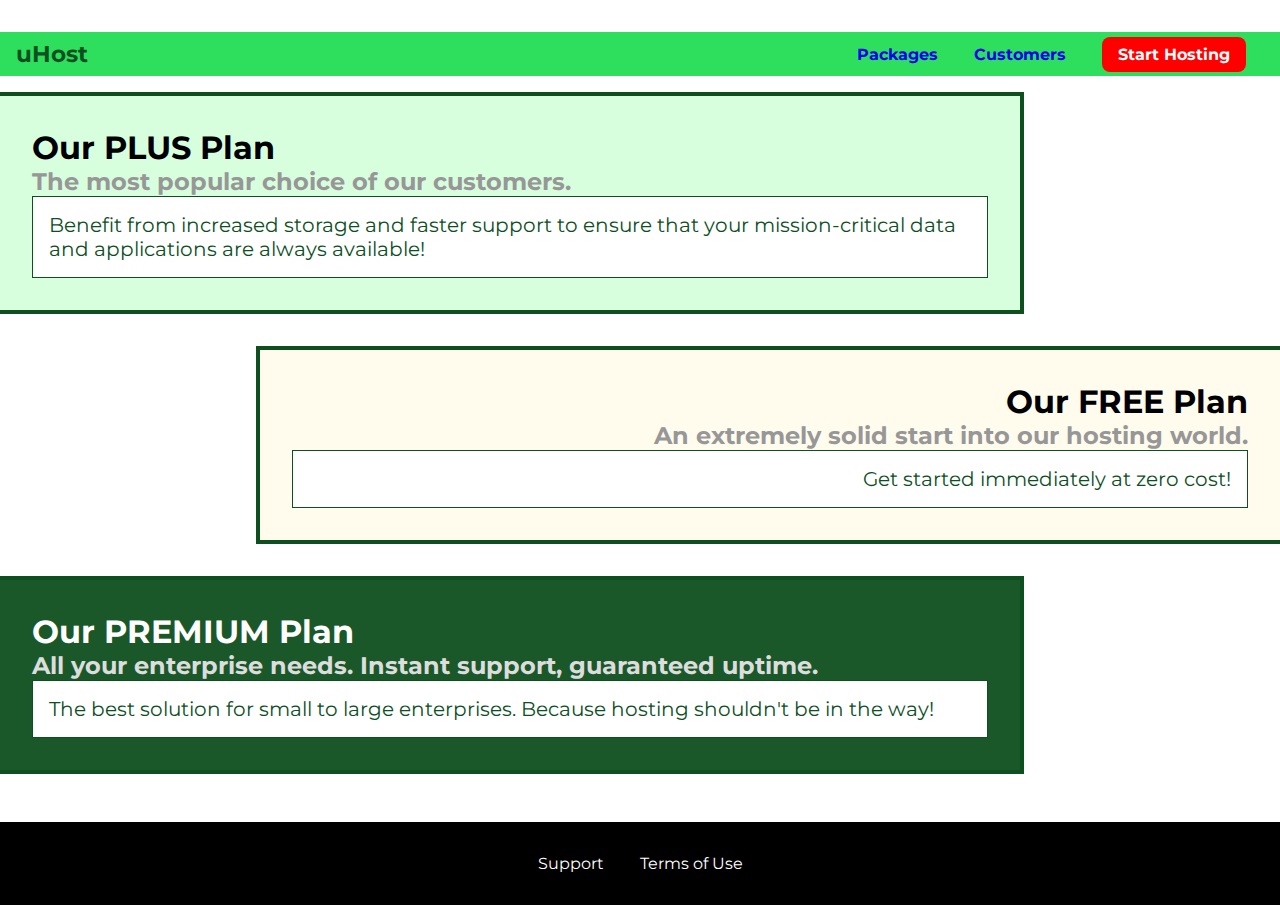
<file: 04.Practicing-the-Basics/packages/index.html>
<!DOCTYPE html>
<html lang="en">

<head>
    <meta charset="UTF-8">
    <meta http-equiv="X-UA-Compatible" content="ie=edge">
    <title>uHost</title>
    <link rel="shortcut icon" href="favicon.png">
    <link href="https://fonts.googleapis.com/css?family=Montserrat:400,700" rel="stylesheet">
    <link rel="stylesheet" href="../shared.css">
    <link rel="stylesheet" href="packages.css">
</head>

<body>
    <main>
        <header class="main-header">
            <div>
                <a class="main-header__brand" href="../index.html">uHost</a>
            </div>
            <nav class="main-nav">
                <ul class="main-nav__items">
                    <li class="main-nav__item"><a href="#">Packages</a></li>
                    <li class="main-nav__item"><a href="#">Customers</a></li>
                    <li class="main-nav__item main-nav__item--cta"><a href="#">Start Hosting</a></li>
                </ul>
            </nav>
        </header>
        <section class="package" id="plus">
            <a href="#">
                <h1 class="package__title">Our PLUS Plan</h1>
                <h2 class="package__subtitle">The most popular choice of our customers.</h2>
                <p class="package__info">Benefit from increased storage and faster support to ensure that your
                    mission-critical data and
                    applications
                    are always available!</p>
            </a>
        </section>
        <section class="package" id="free">
            <a href="#">
                <h1 class="package__title">Our FREE Plan</h1>
                <h2 class="package__subtitle">An extremely solid start into our hosting world.</h2>
                <p class="package__info">Get started immediately at zero cost!</p>
            </a>
        </section>
        <div class="clearfix"></div>
        <section class="package" id="premium">
            <a href="#">
                <h1 class="package__title">Our PREMIUM Plan</h1>
                <h2 class="package__subtitle">All your enterprise needs. Instant support, guaranteed uptime. </h2>
                <p class="package__info">The best solution for small to large enterprises. Because hosting shouldn't be
                    in the way!</p>
            </a>
        </section>

    </main>
    <footer class="main-footer">
        <nav>
            <ul class="main-footer__links">
                <li class="main-footer__link">
                    <a href="#">Support</a>
                </li>
                <li class="main-footer__link">
                    <a href="#">Terms of Use</a>
                </li>
            </ul>
        </nav>
    </footer>
</body>

</html>
</file>
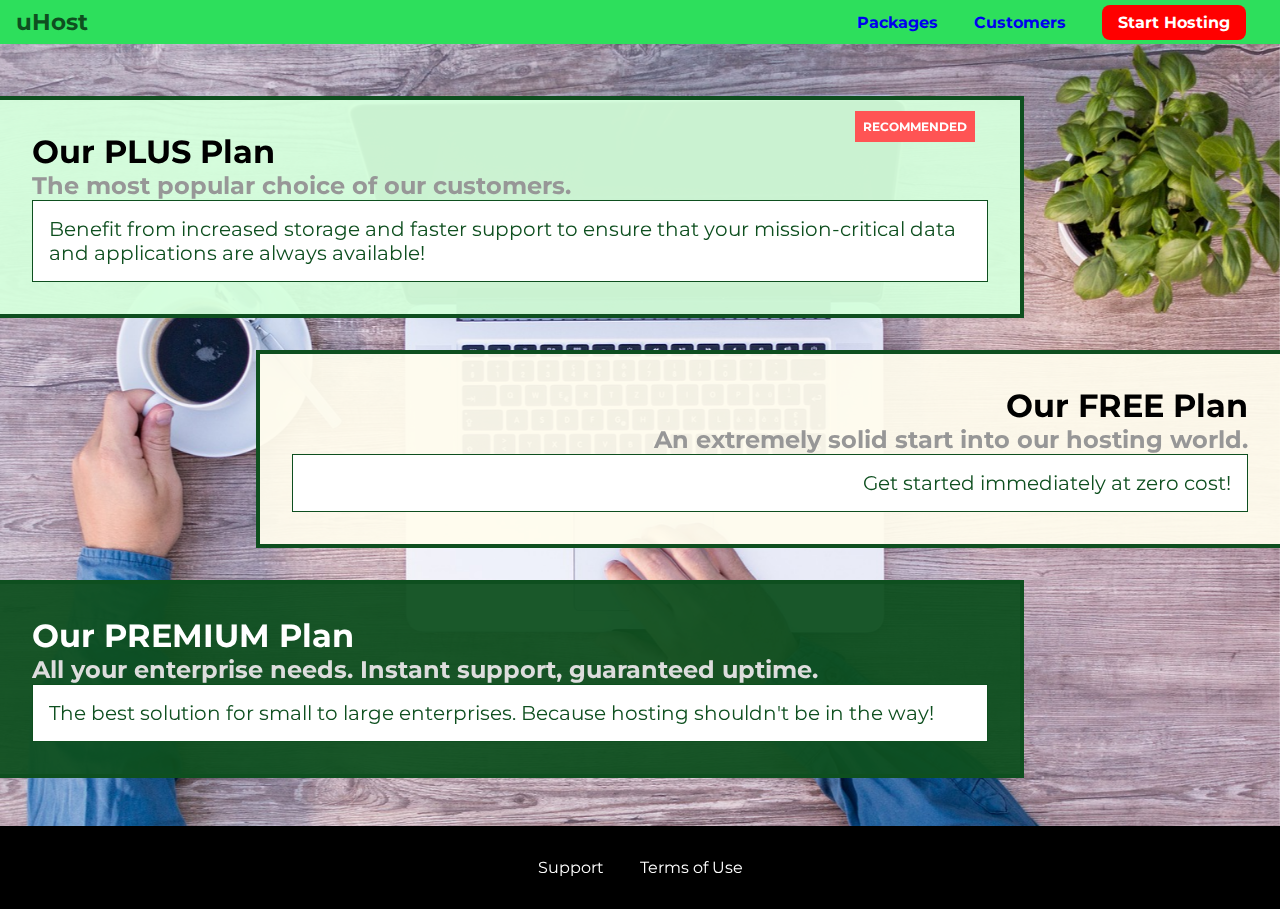
<file: 05.Positioning-Elements-with-CSS/packages/index.html>
<!DOCTYPE html>
<html lang="en">

<head>
    <meta charset="UTF-8">
    <meta http-equiv="X-UA-Compatible" content="ie=edge">
    <title>uHost</title>
    <link rel="shortcut icon" href="favicon.png">
    <link href="https://fonts.googleapis.com/css?family=Montserrat:400,700" rel="stylesheet">
    <link rel="stylesheet" href="../shared.css">
    <link rel="stylesheet" href="packages.css">
</head>

<body>
    <div class="background"></div>
    <header class="main-header">
        <div>
            <a class="main-header__brand" href="../index.html">uHost</a>
        </div>
        <nav class="main-nav">
            <ul class="main-nav__items">
                <li class="main-nav__item"><a href="#">Packages</a></li>
                <li class="main-nav__item"><a href="#">Customers</a></li>
                <li class="main-nav__item main-nav__item--cta"><a href="#">Start Hosting</a></li>
            </ul>
        </nav>
    </header>



    <main>
        <section class="package" id="plus">
            <a href="#">
                <h1 class="package__title">Our PLUS Plan</h1>
                <h2 class="package__badge">RECOMMENDED </h2>
                <h2 class="package__subtitle">The most popular choice of our customers.</h2>
                <p class="package__info">Benefit from increased storage and faster support to ensure that your
                    mission-critical data and
                    applications
                    are always available!</p>
            </a>
        </section>
        <section class="package" id="free">
            <a href="#">
                <h1 class="package__title">Our FREE Plan</h1>
                <h2 class="package__subtitle">An extremely solid start into our hosting world.</h2>
                <p class="package__info">Get started immediately at zero cost!</p>
            </a>
        </section>
        <div class="clearfix"></div>
        <section class="package" id="premium">
            <a href="#">
                <h1 class="package__title">Our PREMIUM Plan</h1>
                <h2 class="package__subtitle">All your enterprise needs. Instant support, guaranteed uptime. </h2>
                <p class="package__info">The best solution for small to large enterprises. Because hosting shouldn't be
                    in the way!</p>
            </a>
        </section>

    </main>
    <footer class="main-footer">
        <nav>
            <ul class="main-footer__links">
                <li class="main-footer__link">
                    <a href="#">Support</a>
                </li>
                <li class="main-footer__link">
                    <a href="#">Terms of Use</a>
                </li>
            </ul>
        </nav>
    </footer>
</body>

</html>
</file>
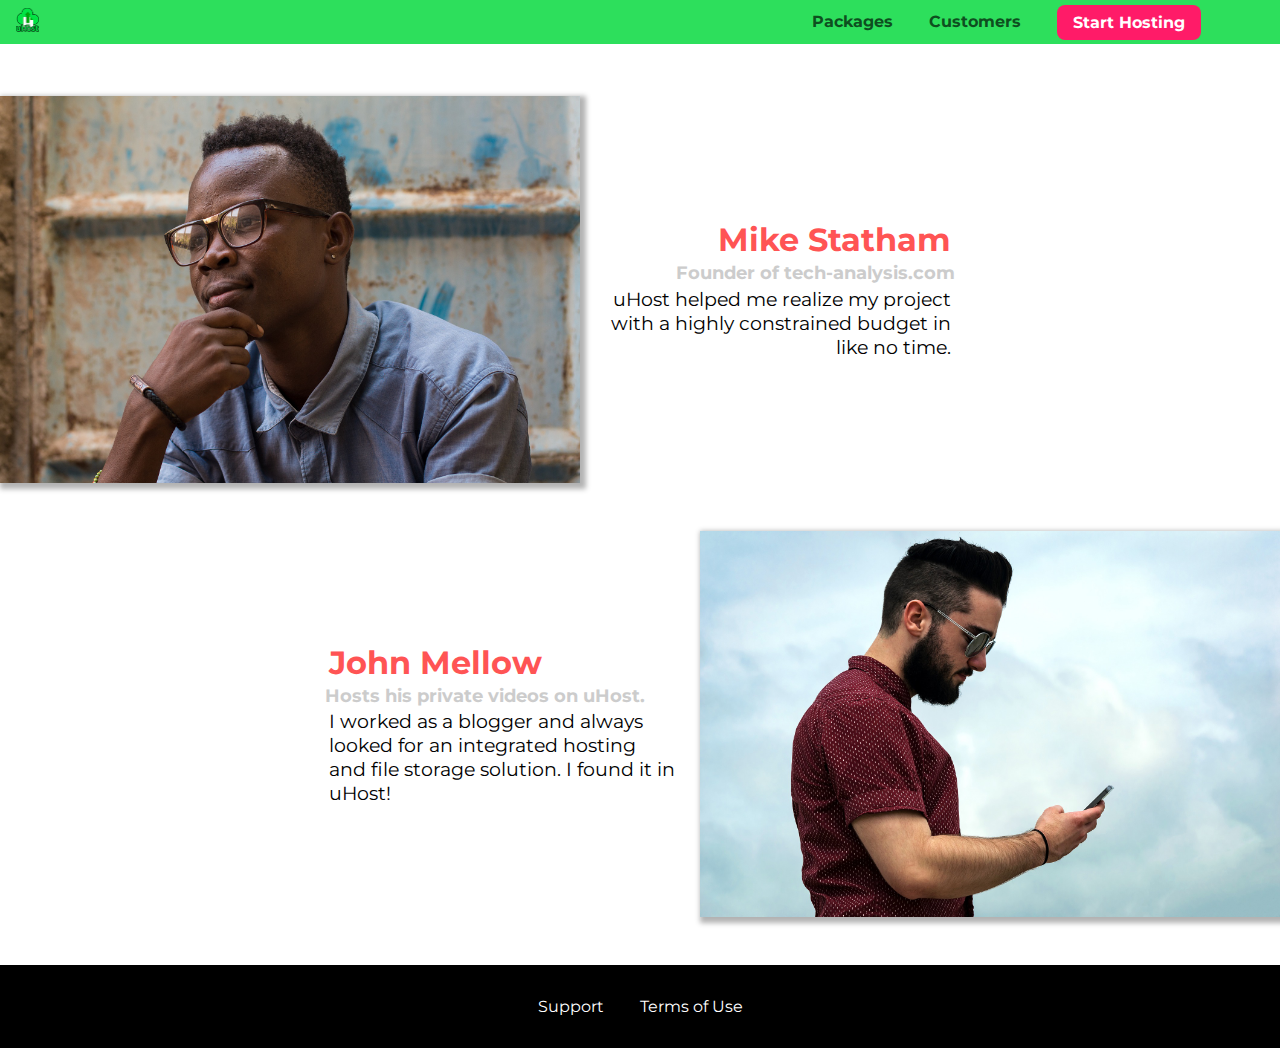
<file: 07.Size-and-Units/customers/index.html>
<!DOCTYPE html>
<html lang="en">

<head>
    <meta charset="UTF-8">
    <meta name="viewport" content="width=device-width, initial-scale=1.0">
    <meta http-equiv="X-UA-Compatible" content="ie=edge">
    <title>uHost Customers</title>
    <link rel="shortcut icon" href="../favicon.png">
    <link href="https://fonts.googleapis.com/css?family=Anton|Montserrat:400,700" rel="stylesheet">
    <link rel="stylesheet" href="../shared.css">
    <link rel="stylesheet" href="customers.css">
</head>

<body>
    <div class="backdrop"></div>
    <header class="main-header">
        <div>
            <a href="../index.html" class="main-header__brand">
                <img src="../images/uhost-icon.png" alt="uHost - Your favorite hosting company">
            </a>
        </div>
        <nav class="main-nav">
            <ul class="main-nav__items">
                <li class="main-nav__item">
                    <a href="../packages/index.html">Packages</a>
                </li>
                <li class="main-nav__item">
                    <a href="index.html">Customers</a>
                </li>
                <li class="main-nav__item main-nav__item--cta">
                    <a href="start-hosting/index.html">Start Hosting</a>
                </li>
            </ul>
        </nav>
    </header>
    <main>
        <div>
            <div class="testimonial" id="customer-1">
                <div class="testimonial__image-container">
                    <img src="../images/customer-1.jpg" alt="Mike Statham - Customer" class="testimonial__image">
                </div>
                <div class="testimonial__info">
                    <h1 class="testimonial__name">Mike Statham</h1>
                    <h2 class="testimonial__subtitle">Founder of
                        <a href="tech-analysis.com">tech-analysis.com</a>
                    </h2>
                    <p class="testimonial__text">uHost helped me realize my project with a highly constrained budget in like no time.</p>
                </div>
            </div>
            <div class="testimonial" id="customer-2">

                <div class="testimonial__info">
                    <h1 class="testimonial__name">John Mellow</h1>
                    <h2 class="testimonial__subtitle">Hosts his private videos on uHost.
                    </h2>
                    <p class="testimonial__text">I worked as a blogger and always looked for an integrated hosting and file storage solution. I found
                        it in uHost!
                    </p>
                </div>
                <div class="testimonial__image-container">
                    <img src="../images/customer-2.jpg" alt="John Mellow - Customer" class="testimonial__image">
                </div>
            </div>
        </div>
    </main>
    <footer class="main-footer">
        <nav>
            <ul class="main-footer__links">
                <li class="main-footer__link">
                    <a href="#">Support</a>
                </li>
                <li class="main-footer__link">
                    <a href="#">Terms of Use</a>
                </li>
            </ul>
        </nav>
    </footer>
</body>

</html>
</file>
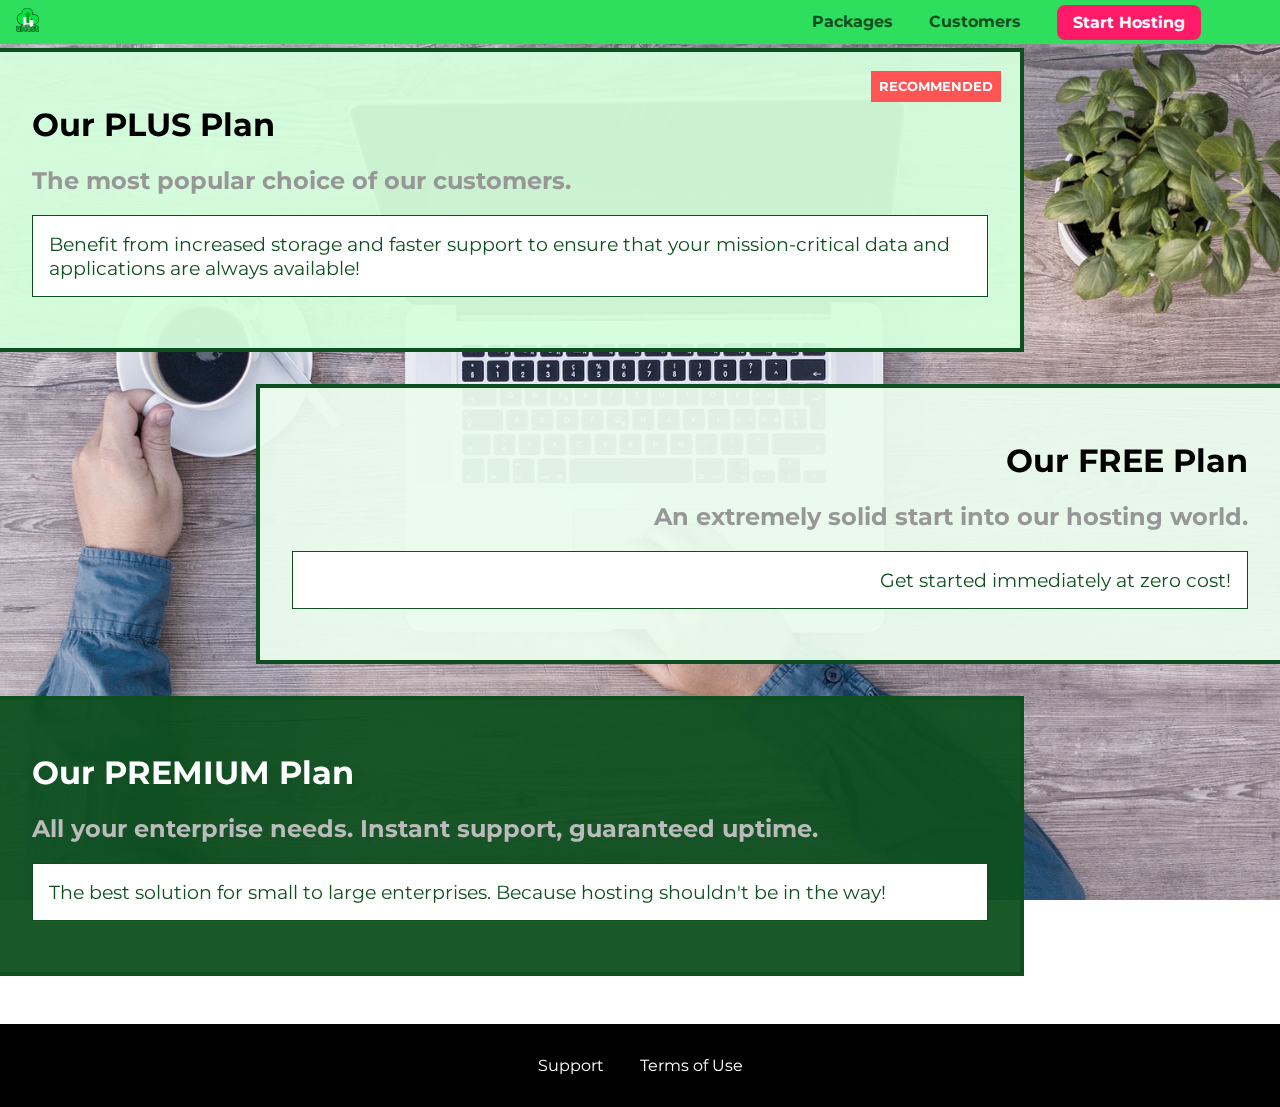
<file: 07.Size-and-Units/packages/index.html>
<!DOCTYPE html>
<html lang="en">

<head>
    <meta charset="UTF-8">
    <meta http-equiv="X-UA-Compatible" content="ie=edge">
    <title>uHost</title>
    <link rel="shortcut icon" href="favicon.png">
    <link href="https://fonts.googleapis.com/css?family=Montserrat:400,700" rel="stylesheet">
    <link rel="stylesheet" href="../shared.css">
    <link rel="stylesheet" href="packages.css">
</head>

<body>
    <div class="backdrop"></div>
    <div class="background"></div>
    <header class="main-header">
        <div>
            <a href="../index.html" class="main-header__brand">
                <img src="../images/uhost-icon.png" alt="uHost - Your favorite hosting company">
            </a>
        </div>
        <nav class="main-nav">
            <ul class="main-nav__items">
                <li class="main-nav__item">
                    <a href="index.html">Packages</a>
                </li>
                <li class="main-nav__item">
                    <a href="../customers/index.html">Customers</a>
                </li>
                <li class="main-nav__item main-nav__item--cta">
                    <a href="../start-hosting/index.html">Start Hosting</a>
                </li>
            </ul>
        </nav>
    </header>
    <main>
        <section class="package" id="plus">
            <a href="#">
                <h1 class="package__title">Our PLUS Plan</h1>
                <h2 class="package__badge">RECOMMENDED</h2>
                <h2 class="package__subtitle">The most popular choice of our customers.</h2>
                <p class="package__info">Benefit from increased storage and faster support to ensure that your mission-critical data and applications
                    are always available!</p>
            </a>
        </section>
        <section class="package" id="free">
            <a href="#">
                <h1 class="package__title">Our FREE Plan</h1>
                <h2 class="package__subtitle">An extremely solid start into our hosting world.</h2>
                <p class="package__info">Get started immediately at zero cost!</p>
            </a>
        </section>
        <div class="clearfix"></div>
        <section class="package" id="premium">
            <a href="#">
                <h1 class="package__title">Our PREMIUM Plan</h1>
                <h2 class="package__subtitle">All your enterprise needs. Instant support, guaranteed uptime. </h2>
                <p class="package__info">The best solution for small to large enterprises. Because hosting shouldn't be in the way!</p>
            </a>
        </section>
    </main>
    <footer class="main-footer">
        <nav>
            <ul class="main-footer__links">
                <li class="main-footer__link">
                    <a href="#">Support</a>
                </li>
                <li class="main-footer__link">
                    <a href="#">Terms of Use</a>
                </li>
            </ul>
        </nav>
    </footer>
</body>

</html>
</file>
<file: 01.Diving-Into-the-Basic-of-CSS/style.css>
body {
    font-family: "Montserrat", sans-serif;
}

#product-overview {
    background-color: #ff1b68;
}

#product-overview h1 {
    color: white;
    font-family: "Anton", sans-serif;
    font-weight: 400;
    font-style: normal;
}

.section-title {
    color: #2ddf5c;
}
</file>
<file: 02.Diving-Deeper-Into-CSS/main.css>
* {
    margin: 0;
    padding: 0;
    box-sizing: border-box;
}

body {
    font-family: 'Montserrat', sans-serif;
    margin: 0;
}

#product-overview {
    width: 100%;
    height: 528px;
    background: #ff1b68;
    padding: 10px;
    background: url('./freedom.jpg');
}

.section-title {
    color: #2ddf5c;
}

#product-overview h1 {
    color: white;
    font-family: 'Anton', sans-serif;
}

.main-header {
    width: 100%;
    background-color: #2ddf5c;
    padding: 8px 16px;

}

.main-header__brand {
    color: #0e4f1f;
    text-decoration: none;
    font-weight: bold;
    font-size: 23px;
}

.main-header>div {
    display: inline-block;
    vertical-align: middle;
}

.main-nav {
    display: inline-block;
    text-align: right;
    width: calc(100% - 78px);
    vertical-align: middle;
}

.main-nav__items {
    margin: 0;
    padding: 0;
    list-style: none;
}

.main-nav__item {
    display: inline-block;
    margin: 0 16px;
    font-weight: bold;
}

.main-nav__item a {
    text-decoration: none;
}

.main-nav__item a:hover,
.main-nav__item a:active {
    color: white;
    border-bottom: 5px solid white;
}

.main-nav__item--cta a {
    color: white;
    background-color: red;
    padding: 8px 16px;
    border-radius: 8px;
    -webkit-border-radius: 8px;
    -moz-border-radius: 8px;
    -ms-border-radius: 8px;
    -o-border-radius: 8px;
}

.main-nav__item--cta a:hover,
.main-nav__item--cta a:active {
    color: red;
    background-color: white;
    border: none;
}
</file>
<file: 03.More-on-Selectors-&-CSS-Features/main.css>
body {
    font-family: sans-serif;
}

nav {
    margin-bottom: 16px;
    background: #fa923f;
    padding: 8px 0;
}

a {
    text-decoration: none;
    color: white;
    margin: 10px;
}

a.active {
    color: #521751;
}

.main-section {
    height: 800px;
    border: 1px solid #ccc;
    padding: 16px;
}

.highlighted {
    border: 2px solid #fa923f;
}
</file>
<file: 04.Practicing-the-Basics/shared.css>
* {
    margin: 0;
    padding: 0;
    box-sizing: border-box;
}

body {
    font-family: 'Montserrat', sans-serif;
    margin: 0;
}

.main-header {
    width: 100%;
    background-color: #2ddf5c;
    padding: 8px 16px;

}

.main-header__brand {
    color: #0e4f1f;
    text-decoration: none;
    font-weight: bold;
    font-size: 23px;
}

.main-header>div {
    display: inline-block;
    vertical-align: middle;
}

.main-nav {
    display: inline-block;
    text-align: right;
    width: calc(100% - 78px);
    vertical-align: middle;
}

.main-nav__items {
    margin: 0;
    padding: 0;
    list-style: none;
}

.main-nav__item {
    display: inline-block;
    margin: 0 16px;
    font-weight: bold;
}

.main-nav__item a {
    text-decoration: none;
}

.main-nav__item a:hover,
.main-nav__item a:active {
    color: white;
    border-bottom: 5px solid white;
}

.main-nav__item--cta a {
    color: white;
    background-color: red;
    padding: 8px 16px;
    border-radius: 8px;
    -webkit-border-radius: 8px;
    -moz-border-radius: 8px;
    -ms-border-radius: 8px;
    -o-border-radius: 8px;
}

.main-nav__item--cta a:hover,
.main-nav__item--cta a:active {
    color: red;
    background-color: white;
    border: none;
}



.main-footer {
    background-color: black;
    padding: 32px;
    margin-top: 48px;
}

.main-footer__links {
    list-style-type: none;
    margin: 0;
    padding: 0;
    text-align: center;
}

.main-footer__link {
    display: inline-block;
    margin: 0 16px;
}

.main-footer__link a {
    color: white;
    text-decoration: none;
}

.main-footer__link a:hover,
.main-footer__link a:active {
    color: #ccc;

}
</file>
<file: 04.Practicing-the-Basics/main.css>
#product-overview {
    width: 100%;
    height: 528px;
    background: #ff1b68;
    padding: 10px;
    background: url('./freedom.jpg');
}


#plans {
    margin: 0 auto;
}

.section-title {
    color: #2ddf5c;
    text-align: center;
}

.plan {
    width: 30%;
    background-color: #d5ffdc;
    text-align: center;
    padding: 16px;
    margin: 8px;
    display: inline-block;
    vertical-align: middle;

}

.plan__list {
    width: 80%;
    margin: auto;
    text-align: center;
}

.plan__title {
    color: #0e4f1f;
}

.plan__price {
    color: #ccc;
}

.plan__features {
    list-style-type: none;

}

.plan__button {
    background-color: #0e4f1f;
    color: white;
    font: inherit;
    font-weight: bold;
    border: 1px solid #0e4f1f;
    padding: 8px;
    border-radius: 8px;
    -webkit-border-radius: 8px;
    -moz-border-radius: 8px;
    -ms-border-radius: 8px;
    -o-border-radius: 8px;
    cursor: pointer;
}

.plan__button:hover,
.plan__button:active {
    background-color: white;
    color: #0e4f1f;
}

.plan__button:focus {
    outline: none;
}

.plan--highlighted {
    background-color: #2ddf5c;
    color: white;
    box-shadow: 2px 2px 2px 2px rgb(0, 0, 0, 0.5);
}

.plan--highlighted,
.plan__title {
    color: white;
}

.plan__annotation {
    background-color: white;
    color: #0e4f1f;
    padding: 10px;
    box-shadow: 2px 2px 2px 2px rgba(0, 0, 0, 0.5);
    border-radius: 10px;
    -webkit-border-radius: 10px;
    -moz-border-radius: 10px;
    -ms-border-radius: 10px;
    -o-border-radius: 10px;
}

#product-overview h1 {
    color: white;
    font-family: 'Anton', sans-serif;
}



#key-features {
    background-color: #ff1b68;
    margin-top: 80px;
    padding: 16px;
}

#key-features .section-title {
    color: white;
    margin: 32px;
}

.key-feature__list {
    margin: 0;
    padding: 0;
    list-style-type: none;
    text-align: center;
}

.key-feature {
    display: inline-block;
    width: 30%;
    vertical-align: top;
}



.key-feature__image {
    background-color: #ffcede;
    width: 128px;
    height: 128px;
    margin: 0 auto;
    border: 2px solid #424242;
    border-radius: 50%;
    -webkit-border-radius: 50%;
    -moz-border-radius: 50%;
    -ms-border-radius: 50%;
    -o-border-radius: 50%;
}

.key-feature__description {
    text-align: center;
    font-weight: bold;
    color: white;
    font-size: 20px;
}
</file>
<file: 05.Positioning-Elements-with-CSS/shared.css>
* {
    margin: 0;
    padding: 0;
    box-sizing: border-box;
}

body {
    font-family: 'Montserrat', sans-serif;
    margin: 0;
}

.main-header {
    width: 100%;
    background-color: #2ddf5c;
    padding: 8px 16px;
    position: fixed;
    top: 0;
    z-index: 1;
}

.main-header__brand {
    color: #0e4f1f;
    text-decoration: none;
    font-weight: bold;
    font-size: 23px;
}

.main-header>div {
    display: inline-block;
    vertical-align: middle;
}

.main-nav {
    display: inline-block;
    text-align: right;
    width: calc(100% - 78px);
    vertical-align: middle;
}

.main-nav__items {
    margin: 0;
    padding: 0;
    list-style: none;
}

.main-nav__item {
    display: inline-block;
    margin: 0 16px;
    font-weight: bold;
}

.main-nav__item a {
    text-decoration: none;
}

.main-nav__item a:hover,
.main-nav__item a:active {
    color: white;
    border-bottom: 5px solid white;
}

.main-nav__item--cta a {
    color: white;
    background-color: red;
    padding: 8px 16px;
    border-radius: 8px;
    -webkit-border-radius: 8px;
    -moz-border-radius: 8px;
    -ms-border-radius: 8px;
    -o-border-radius: 8px;
}

.main-nav__item--cta a:hover,
.main-nav__item--cta a:active {
    color: red;
    background-color: white;
    border: none;
}



.main-footer {
    background-color: black;
    padding: 32px;
    margin-top: 48px;
}

.main-footer__links {
    list-style-type: none;
    margin: 0;
    padding: 0;
    text-align: center;
}

.main-footer__link {
    display: inline-block;
    margin: 0 16px;
}

.main-footer__link a {
    color: white;
    text-decoration: none;
}

.main-footer__link a:hover,
.main-footer__link a:active {
    color: #ccc;

}
</file>
<file: 05.Positioning-Elements-with-CSS/main.css>
#product-overview {
    width: 100%;
    height: 528px;
    background-color: #ff1b68;
    padding: 10px;
    background-image: url('./freedom.jpg');
    background-size: cover;
    background-repeat: no-repeat;
    background-position: center;
    margin-top: 43px;
    position: relative;
}

#product-overview h1 {
    position: absolute;
    bottom: 5%;
    left: 3%;
    color: white;
    font-family: 'Anton', sans-serif;
}

#plans {
    margin: 0 auto;
}

.section-title {
    color: #2ddf5c;
    text-align: center;
}

.plan {
    width: 30%;
    background-color: #d5ffdc;
    text-align: center;
    padding: 16px;
    margin: 8px;
    display: inline-block;
    vertical-align: middle;

}

.plan__list {
    width: 80%;
    margin: auto;
    text-align: center;
}

.plan__title {
    color: #0e4f1f;
}

.plan__price {
    color: #ccc;
}

.plan__features {
    list-style-type: none;

}

.plan__button {
    background-color: #0e4f1f;
    color: white;
    font: inherit;
    font-weight: bold;
    border: 1px solid #0e4f1f;
    padding: 8px;
    border-radius: 8px;
    -webkit-border-radius: 8px;
    -moz-border-radius: 8px;
    -ms-border-radius: 8px;
    -o-border-radius: 8px;
    cursor: pointer;
}

.plan__button:hover,
.plan__button:active {
    background-color: white;
    color: #0e4f1f;
}

.plan__button:focus {
    outline: none;
}

.plan--highlighted {
    background-color: #2ddf5c;
    color: white;
    box-shadow: 2px 2px 2px 2px rgb(0, 0, 0, 0.5);
}

.plan--highlighted,
.plan__title {
    color: white;
}

.plan__annotation {
    background-color: white;
    color: #0e4f1f;
    padding: 10px;
    box-shadow: 2px 2px 2px 2px rgba(0, 0, 0, 0.5);
    border-radius: 10px;
    -webkit-border-radius: 10px;
    -moz-border-radius: 10px;
    -ms-border-radius: 10px;
    -o-border-radius: 10px;
}

#product-overview h1 {
    color: white;
    font-family: 'Anton', sans-serif;
}



#key-features {
    background-color: #ff1b68;
    margin-top: 80px;
    padding: 16px;
}

#key-features .section-title {
    color: white;
    margin: 32px;
}

.key-feature__list {
    margin: 0;
    padding: 0;
    list-style-type: none;
    text-align: center;
}

.key-feature {
    display: inline-block;
    width: 30%;
    vertical-align: top;
}



.key-feature__image {
    background-color: #ffcede;
    width: 128px;
    height: 128px;
    margin: 0 auto;
    border: 2px solid #424242;
    border-radius: 50%;
    -webkit-border-radius: 50%;
    -moz-border-radius: 50%;
    -ms-border-radius: 50%;
    -o-border-radius: 50%;
}

.key-feature__description {
    text-align: center;
    font-weight: bold;
    color: white;
    font-size: 20px;
}
</file>
<file: 06.Understanding-Background-Images-&-Images/shared.css>
* {
    margin: 0;
    padding: 0;
    box-sizing: border-box;
}

body {
    font-family: 'Montserrat', sans-serif;
    margin: 0;
}

.main-header {
    width: 100%;
    background-color: #2ddf5c;
    padding: 8px 16px;
    position: fixed;
    top: 0;
    z-index: 1;
}

.main-header__brand {
    color: #0e4f1f;
    text-decoration: none;
    font-weight: bold;
    font-size: 23px;
}

.main-header__brand img {
    width: 25px;
}

.main-header>div {
    display: inline-block;
    vertical-align: middle;
}

.main-nav {
    display: inline-block;
    text-align: right;
    width: calc(100% - 78px);
    vertical-align: middle;
}

.main-nav__items {
    margin: 0;
    padding: 0;
    list-style: none;
}

.main-nav__item {
    display: inline-block;
    margin: 0 16px;
    font-weight: bold;
}

.main-nav__item a {
    text-decoration: none;
}

.main-nav__item a:hover,
.main-nav__item a:active {
    color: white;
    border-bottom: 5px solid white;
}

.main-nav__item--cta a {
    color: white;
    background-color: red;
    padding: 8px 16px;
    border-radius: 8px;
    -webkit-border-radius: 8px;
    -moz-border-radius: 8px;
    -ms-border-radius: 8px;
    -o-border-radius: 8px;
}

.main-nav__item--cta a:hover,
.main-nav__item--cta a:active {
    color: red;
    background-color: white;
    border: none;
}



.main-footer {
    background-color: black;
    padding: 32px;
    margin-top: 48px;
}

.main-footer__links {
    list-style-type: none;
    margin: 0;
    padding: 0;
    text-align: center;
}

.main-footer__link {
    display: inline-block;
    margin: 0 16px;
}

.main-footer__link a {
    color: white;
    text-decoration: none;
}

.main-footer__link a:hover,
.main-footer__link a:active {
    color: #ccc;

}
</file>
<file: 06.Understanding-Background-Images-&-Images/main.css>
#product-overview {
    width: 100%;
    height: 528px;
    /* background-color: #ff1b68; */
    padding: 10px;
    background-image: url('./images/freedom.jpg');
    background-size: cover;
    background-repeat: no-repeat;
    background-position: center;
    background-origin: border-box;
    background-clip: padding-box;
    margin-top: 43px;
    position: relative;
}

#product-overview h1 {
    position: absolute;
    bottom: 5%;
    left: 3%;
    color: white;
    font-family: 'Anton', sans-serif;
}

#plans {
    margin: 0 auto;
}

.section-title {
    color: #2ddf5c;
    text-align: center;
}

.plan {
    width: 30%;
    background-color: #d5ffdc;
    text-align: center;
    padding: 16px;
    margin: 8px;
    display: inline-block;
    vertical-align: middle;

}

.plan__list {
    width: 80%;
    margin: auto;
    text-align: center;
}

.plan__title {
    color: #0e4f1f;
}

.plan__price {
    color: #ccc;
}

.plan__features {
    list-style-type: none;

}

.plan__button {
    background-color: #0e4f1f;
    color: white;
    font: inherit;
    font-weight: bold;
    border: 1px solid #0e4f1f;
    padding: 8px;
    border-radius: 8px;
    -webkit-border-radius: 8px;
    -moz-border-radius: 8px;
    -ms-border-radius: 8px;
    -o-border-radius: 8px;
    cursor: pointer;
}

.plan__button:hover,
.plan__button:active {
    background-color: white;
    color: #0e4f1f;
}

.plan__button:focus {
    outline: none;
}

.plan--highlighted {
    background-color: #2ddf5c;
    color: white;
    box-shadow: 2px 2px 2px 2px rgb(0, 0, 0, 0.5);
}

.plan--highlighted,
.plan__title {
    color: white;
}

.plan__annotation {
    background-color: white;
    color: #0e4f1f;
    padding: 10px;
    box-shadow: 2px 2px 2px 2px rgba(0, 0, 0, 0.5);
    border-radius: 10px;
    -webkit-border-radius: 10px;
    -moz-border-radius: 10px;
    -ms-border-radius: 10px;
    -o-border-radius: 10px;
}

#product-overview h1 {
    color: white;
    font-family: 'Anton', sans-serif;
}



#key-features {
    background-color: #ff1b68;
    margin-top: 80px;
    padding: 16px;
}

#key-features .section-title {
    color: white;
    margin: 32px;
}

.key-feature__list {
    margin: 0;
    padding: 0;
    list-style-type: none;
    text-align: center;
}

.key-feature {
    display: inline-block;
    width: 30%;
    vertical-align: top;
}



.key-feature__image {
    background-color: #ffcede;
    width: 128px;
    height: 128px;
    margin: 0 auto;
    border: 2px solid #424242;
    border-radius: 50%;
    -webkit-border-radius: 50%;
    -moz-border-radius: 50%;
    -ms-border-radius: 50%;
    -o-border-radius: 50%;
}

.key-feature__description {
    text-align: center;
    font-weight: bold;
    color: white;
    font-size: 20px;
}
</file>
<file: 07.Size-and-Units/shared.css>
* {
    box-sizing: border-box;
}

body {
    font-family: 'Montserrat', sans-serif;
    margin: 0;
}

.backdrop {
    position: fixed;
    display: none;
    top: 0;
    left: 0;
    z-index: 100;
    width: 100vw;
    height: 100vh;
    background: rgba(0,0,0,0.5);
}

.main-header {
    width: 100%;
    position: fixed;
    top: 0;
    left: 0;
    background: #2ddf5c;
    padding: 0.5rem 1rem;
    z-index: 1;
}

.main-header > div {
    display: inline-block;
    vertical-align: middle;
}

.main-header__brand {
    color: #0e4f1f;
    text-decoration: none;
    font-weight: bold;
    font-size: 1.5rem;
    height: 1.5rem;
    /* width: 20px; */
    display: inline-block;
}

.main-header__brand img {
    height: 100%;
    /* width: 100%; */
}

.main-nav {
    display: inline-block;
    text-align: right;
    width: calc(100% - 74px);
    vertical-align: middle;
}

.main-nav__items {
    margin: 0;
    padding: 0;
    list-style: none;
}

.main-nav__item {
    display: inline-block;
    margin: 0 1rem;
}

.main-nav__item a {
    text-decoration: none;
    color: #0e4f1f;
    font-weight: bold;
    padding: 0.2rem 0;
}

.main-nav__item a:hover,
.main-nav__item a:active {
    color: white;
    border-bottom: 5px solid white;
}

.main-nav__item--cta a {
    color: white;
    background: #ff1b68;
    padding: 0.5rem 1rem;
    border-radius: 8px;
}

.main-nav__item--cta a:hover,
.main-nav__item--cta a:active {
    color: #ff1b68;
    background: white;
    border: none;
}

.main-footer {
    background: black;
    padding: 2rem;
    margin-top: 3rem;
}

.main-footer__links {
    list-style: none;
    margin: 0;
    padding: 0;
    text-align: center;
}

.main-footer__link {
    display: inline-block;
    margin: 0 1rem;
}

.main-footer__link a {
    color: white;
    text-decoration: none;
}

.main-footer__link a:hover,
.main-footer__link a:active {
    color: #ccc;
}

.button {
    background: #0e4f1f;
    color: white;
    font: inherit;
    border: 1.5px solid #0e4f1f;
    padding: 0.5rem;
    border-radius: 8px;
    font-weight: bold;
    cursor: pointer;
}

.button:hover,
.button:active {
    background: white;
    color: #0e4f1f;
}

.button:focus {
    outline: none;
}
</file>
<file: 07.Size-and-Units/main.css>
#product-overview {
  background: linear-gradient(to top, rgba(80, 68, 18, 0.6) 10%, transparent),
    url("images/freedom.jpg") left 10% bottom 70%/cover no-repeat border-box,
    #ff1b68;
  /* background-image: url("freedom.jpg");
    background-size: cover;
    background-position: left 10% bottom 20%; */
  /* background-repeat: no-repeat;
    background-origin: border-box;
    background-clip: border-box; */
  /* background-image: linear-gradient(180deg, red 70%, blue 60%, rgba(0,0,0,0.5)); */
  /* background-image: radial-gradient(ellipse farthest-corner at 20% 50%, red, blue 70%, green); */
  width: 100vw;
  height: 33vh;
  margin-top: 2.75rem;
  /* border: 5px dashed red; */
  position: relative;
}

.section-title {
  color: #2ddf5c;
  text-align: center;
}

#product-overview h1 {
  color: white;
  font-family: "Anton", sans-serif;
  position: absolute;
  bottom: 5%;
  left: 3%;
}

.plan__list {
  width: 80%;
  margin: auto;
  text-align: center;
}

.plan {
  background: #d5ffdc;
  text-align: center;
  padding: 1rem;
  margin: 0.5rem;
  display: inline-block;
  width: 30%;
  vertical-align: middle;
}

.plan--highlighted {
  background: #19b84c;
  color: white;
  box-shadow: 2px 2px 2px 2px rgba(0, 0, 0, 0.5);
}

.plan__annotation {
  background: white;
  color: #19b84c;
  padding: 0.5rem;
  box-shadow: 2px 2px 2px 2px rgba(0, 0, 0, 0.5);
  border-radius: 8px;
}

.plan__title {
  color: #0e4f1f;
}

.plan__price {
  color: #858585;
}

.plan--highlighted .plan__title {
  color: white;
}

.plan--highlighted .plan__price {
  color: #0e4f1f;
}

.plan__features {
  list-style: none;
  margin: 0;
  padding: 0;
}

.plan__feature {
  margin: 0.5rem 0;
}

#key-features {
  background: #ff1b68;
  margin-top: 5rem;
  padding: 1rem;
}

#key-features .section-title {
  color: white;
  margin: 2rem;
}

.key-feature__list {
  list-style: none;
  margin: 0;
  padding: 0;
  text-align: center;
}

.key-feature {
  display: inline-block;
  width: 30%;
  vertical-align: top;
}

.key-feature__image {
  background: #ffcede;
  width: 128px;
  height: 128px;
  border: 2px solid #424242;
  border-radius: 50%;
  margin: auto;
  padding: 1.5rem;
}

.key-feature__description {
  text-align: center;
  font-weight: bold;
  color: white;
  font-size: 1.2rem;
}

/* h1 {
    font-family: sans-serif;
} */
</file>
<file: 04.Practicing-the-Basics/packages/packages.css>
main {
    padding-top: 32px;
}

.package {
    width: 80%;
    margin: 16px 0;
    border: 4px solid #0e4f1f;
    border-left: none;
}

.package:hover,
.package:active {
    box-shadow: 2px 2px 4px rgba(0, 0, 0, 0.5);
    border-color: #ff5454;
    /* border-color: #ff5454 !important; */
}

.package a {
    text-decoration: none;
    color: inherit;
    display: block;
    padding: 32px;
}



.package__subtitle {
    color: #979797;
}

.package__info {
    color: #0e4f1f;
    font-size: 20px;
    padding: 16px;
    border: 1px solid #0e4f1f;
    background-color: white;
}

#plus {
    background-color: rgba(213, 255, 220, 0.95);

}

#free {
    background-color: rgba(324, 252, 237, 0.95);
    float: right;
    border-right: none;
    border-left: 4px solid #0e4f1f;
    text-align: right;
}

#free:hover,
#free:active {
    border-left-color: #ff5454;
}

.clearfix {
    clear: both;
}

#premium {
    background-color: rgba(14, 79, 31, 0.95);
}

#premium .package__title {
    color: white;
}

#premium .package__subtitle {
    color: #ddd;
}
</file>
<file: 05.Positioning-Elements-with-CSS/packages/packages.css>
.background {
    background: url("../images/plans-background.jpg");
    width: 100%;
    height: 100%;
    position: fixed;
    z-index: -1;
    background-repeat: no-repeat;
    background-size: cover;
    background-position: center;
}

main {
    padding-top: 5rem;
}

.package {
    width: 80%;
    margin: 16px 0;
    border: 4px solid #0e4f1f;
    border-left: none;
    position: relative;


}


.package:hover,
.package:active {
    box-shadow: 2px 2px 4px rgba(0, 0, 0, 0.5);
    border-color: #ff5454;
    /* border-color: #ff5454 !important; */
}

.package__badge {
    color: white;
    background-color: #ff5454;
    padding: 8px;
    position: absolute;
    top: 11px;
    right: 45px;
    font-size: 12px;
}

.package a {
    text-decoration: none;
    color: inherit;
    display: block;
    padding: 32px;
}



.package__subtitle {
    color: #979797;
}

.package__info {
    color: #0e4f1f;
    font-size: 20px;
    padding: 16px;
    border: 1px solid #0e4f1f;
    background-color: white;
}

#plus {
    background-color: rgba(213, 255, 220, 0.95);

}

#free {
    background-color: rgba(324, 252, 237, 0.95);
    float: right;
    border-right: none;
    border-left: 4px solid #0e4f1f;
    text-align: right;
}

#free:hover,
#free:active {
    border-left-color: #ff5454;
}

.clearfix {
    clear: both;
}

#premium {
    background-color: rgba(14, 79, 31, 0.95);
}

#premium .package__title {
    color: white;
}

#premium .package__subtitle {
    color: #ddd;
}
</file>
<file: 07.Size-and-Units/customers/customers.css>
.testimonial {
    font-size: 1.2rem;
    margin: 3rem 0;
  }
  
  .testimonial__list {
    width: 80%;
    margin: auto;
  }
  
  .testimonial:first-of-type {
    margin-top: 6rem;
  }

  .testimonial__image-container {
    width: 65%;
    max-width: 580px;
    display: inline-block;
    vertical-align: middle;
    box-shadow: 3px 3px 5px 3px rgba(0,0,0,0.3);
  }

  .testimonial__image {
    width: 100%;
    vertical-align: top;
  }
  
  .testimonial__info {
    text-align: right;
    padding: 0.9rem;
    display: inline-block;
    vertical-align: middle;
    width: 30%;
  }
  
  #customer-2.testimonial {
    text-align: right;
  }
  
  #customer-2 .testimonial__info {
    text-align: left;
  }
  
  .testimonial__name {
    margin: 0.2rem;
    color: #ff5454;
    font-size: 2rem;
  }
  
  .testimonial__subtitle {
    margin: 0;
    font-size: 1.1rem;
    color: #ccc;
  }
  
  .testimonial__subtitle a {
    color: inherit;
    text-decoration: none;
  }
  
  .testimonial__subtitle a:hover,
  .testimonial__subtitle a:active {
    color: #7a7a7a;
  }

  .testimonial__text {
    margin: 0.2rem;
  }
</file>
<file: 07.Size-and-Units/packages/packages.css>
main {
    padding-top: 2rem;
}

.background {
    background: url("../images/plans-background.jpg") center/cover;
    filter: grayscale(40%);
    width: 100vw;
    height: 100vh;
    position: fixed;
    z-index: -1;
}

.package {
    width: 80%;
    margin: 1rem 0;
    border: 4px solid #0e4f1f;
    border-left: none;
    position: relative;
}

.package:hover,
.package:active {
    box-shadow: 2px 2px 4px rgba(0,0,0,0.5);
    border-color: #ff5454;
    /* border-color: #ff5454 !important; */
}

.package a {
    text-decoration: none;
    color: inherit;
    display: block;
    padding: 2rem;
}

.package__badge {
    position: absolute;
    top: 0;
    right: 0;
    margin: 1.2rem;
    font-size: 0.8rem;
    color: white;
    background: #ff5454;
    padding: 0.5rem;
}

.package__subtitle {
    color: #979797;
}

.package__info {
    padding: 1rem;
    border: 1px solid #0e4f1f;
    font-size: 1.2rem;
    color: #0e4f1f;
    background: white;
}

.clearfix {
    clear: both;
}

#plus {
    background: rgba(213, 255, 220, 0.95);
}

#free {
    background: rgba(234, 252, 237, 0.95);
    float: right;
    border-right: none;
    border-left: 4px solid #0e4f1f;
    text-align: right;
}

#free:hover,
#free:active {
    border-left-color: #ff5454;
}

#premium {
    background: rgba(14, 79, 31, 0.95);
}

#premium .package__title {
    color: white;
}

#premium .package__subtitle {
    color: #bbb;
}
</file>
